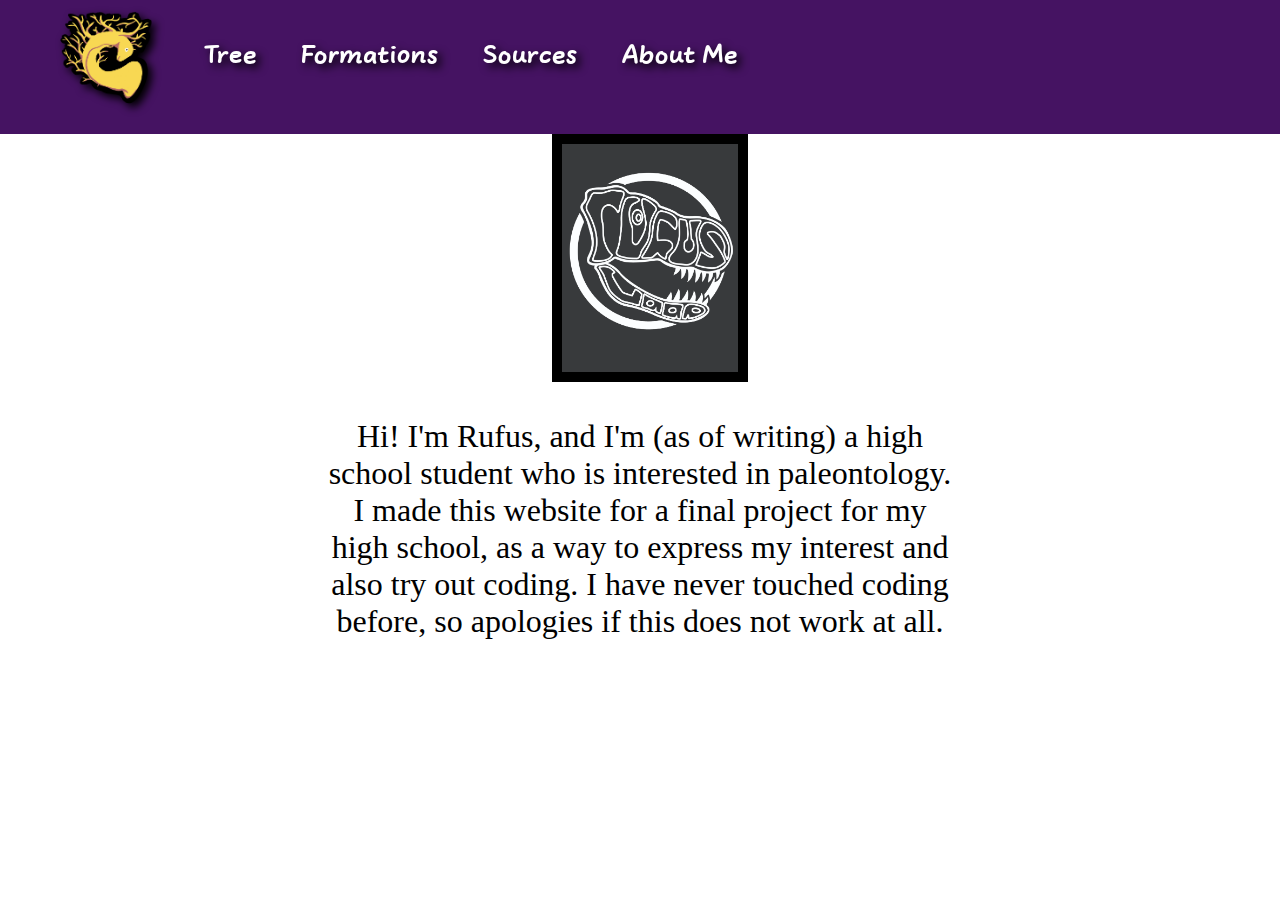
<file: about.html>
<!DOCTYPE html>
<html lang="en">
    <head>
        <meta charset="UTF-8">
        <meta name="viewport" content="width=device-width, initial-scale=1.0">
        <title>Age Of Dinosaurs</title>
        <link rel="stylesheet" href="./resources/css/about.css">
    </head>
    <body>
          <!-- navbanner -->
          <header class="banner">
            
            <!-- navbar -->
            <nav class="navbar">
                <ul>
                    <li><a href="./index.html"><img id="logobanner" src="./resources/images/Logo.PNG" alt=""></a> </li>
                    <li><a href="./tree.html">Tree</a></li>
                    <!-- <li><a href="./what-is-a-dinosaur.html">What is a Dinosaur?</a></li> -->
                    <li><a href="./formations.html">Formations</a></li>
                    <li><a href="./sources.html">Sources</a></li>
                    <li><a href="./about.html">About Me</a></li>
                </ul>
            </nav>
                
        </header>
        <div>
            <img class="dinologo" src="resources/images/DinoLogo.jpg" alt="">
            <p class="desc">
                Hi! I'm Rufus, and I'm (as of writing) a high school student who is interested in paleontology. I made this website for a final project for my high school, as a way to express my interest and also try out coding. I have never touched coding before, so apologies if this does not work at all. 
            </p>
        </div>
    </body>
</file>
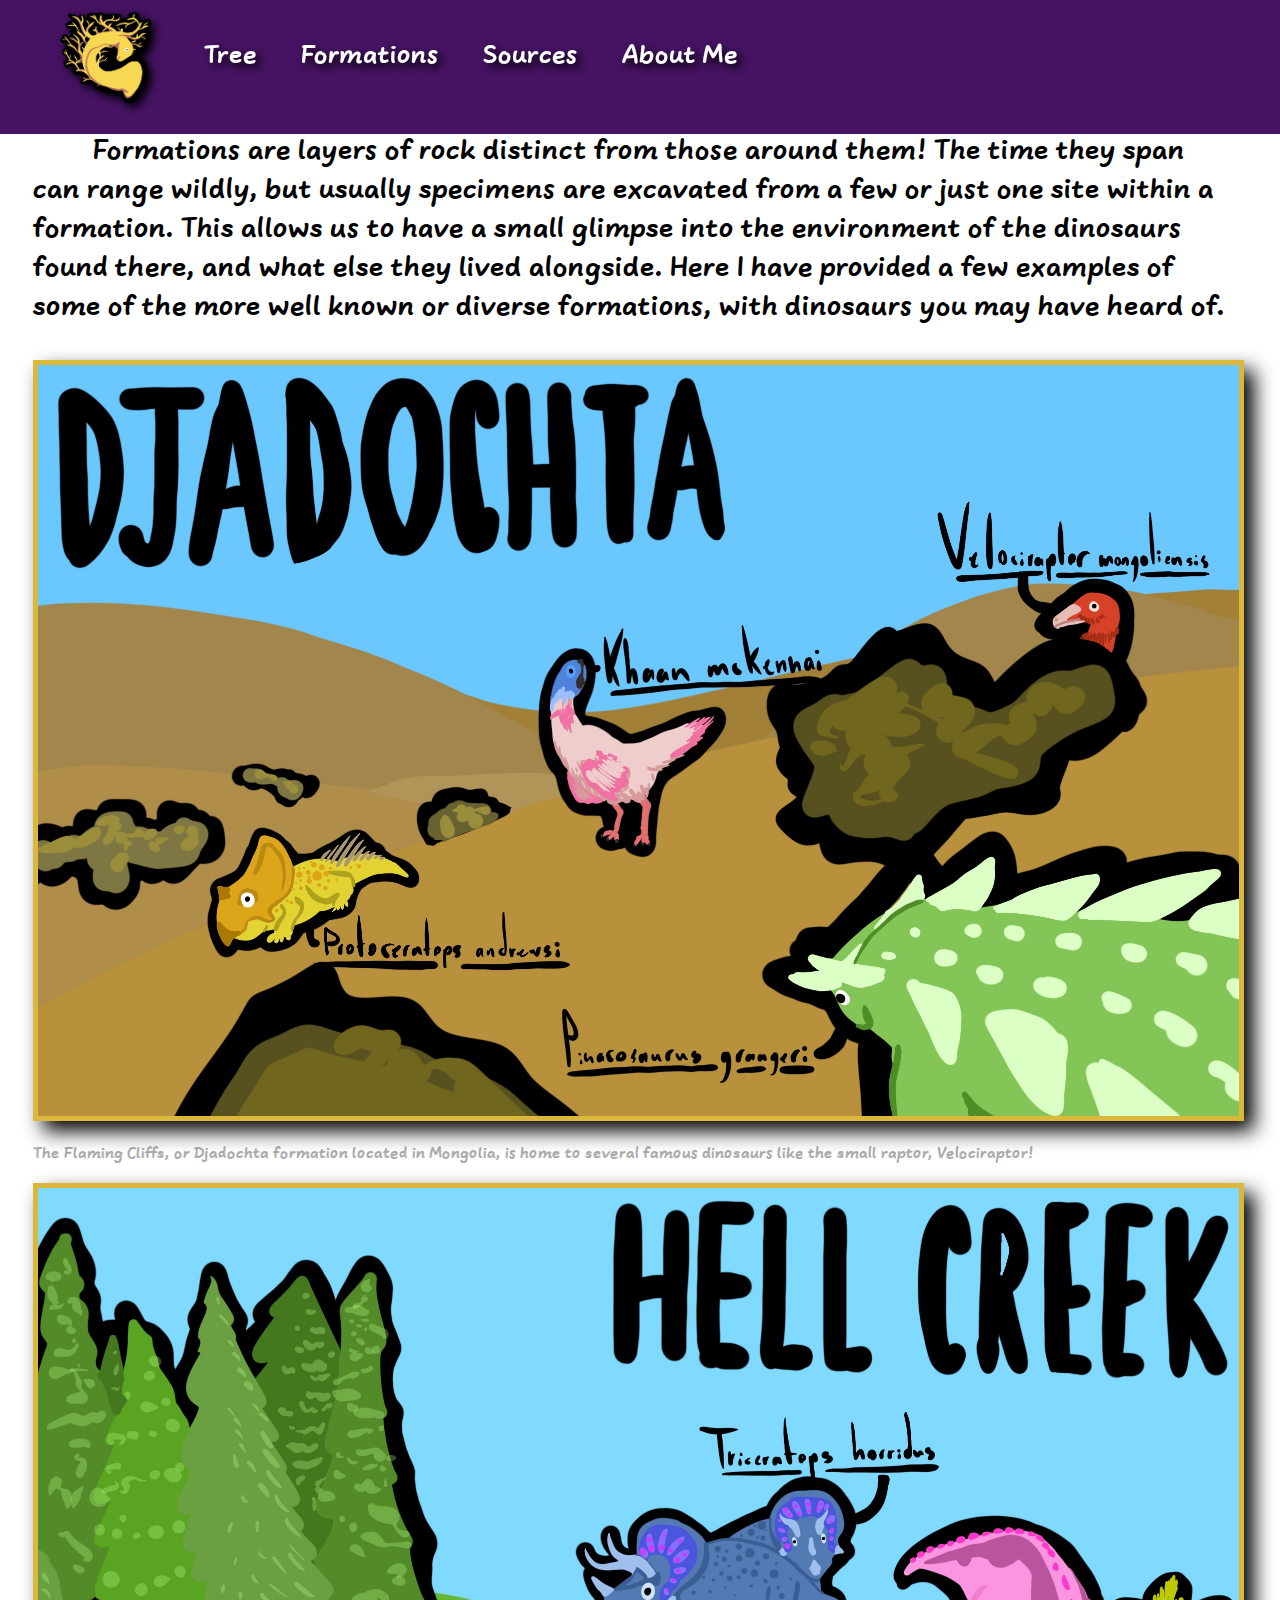
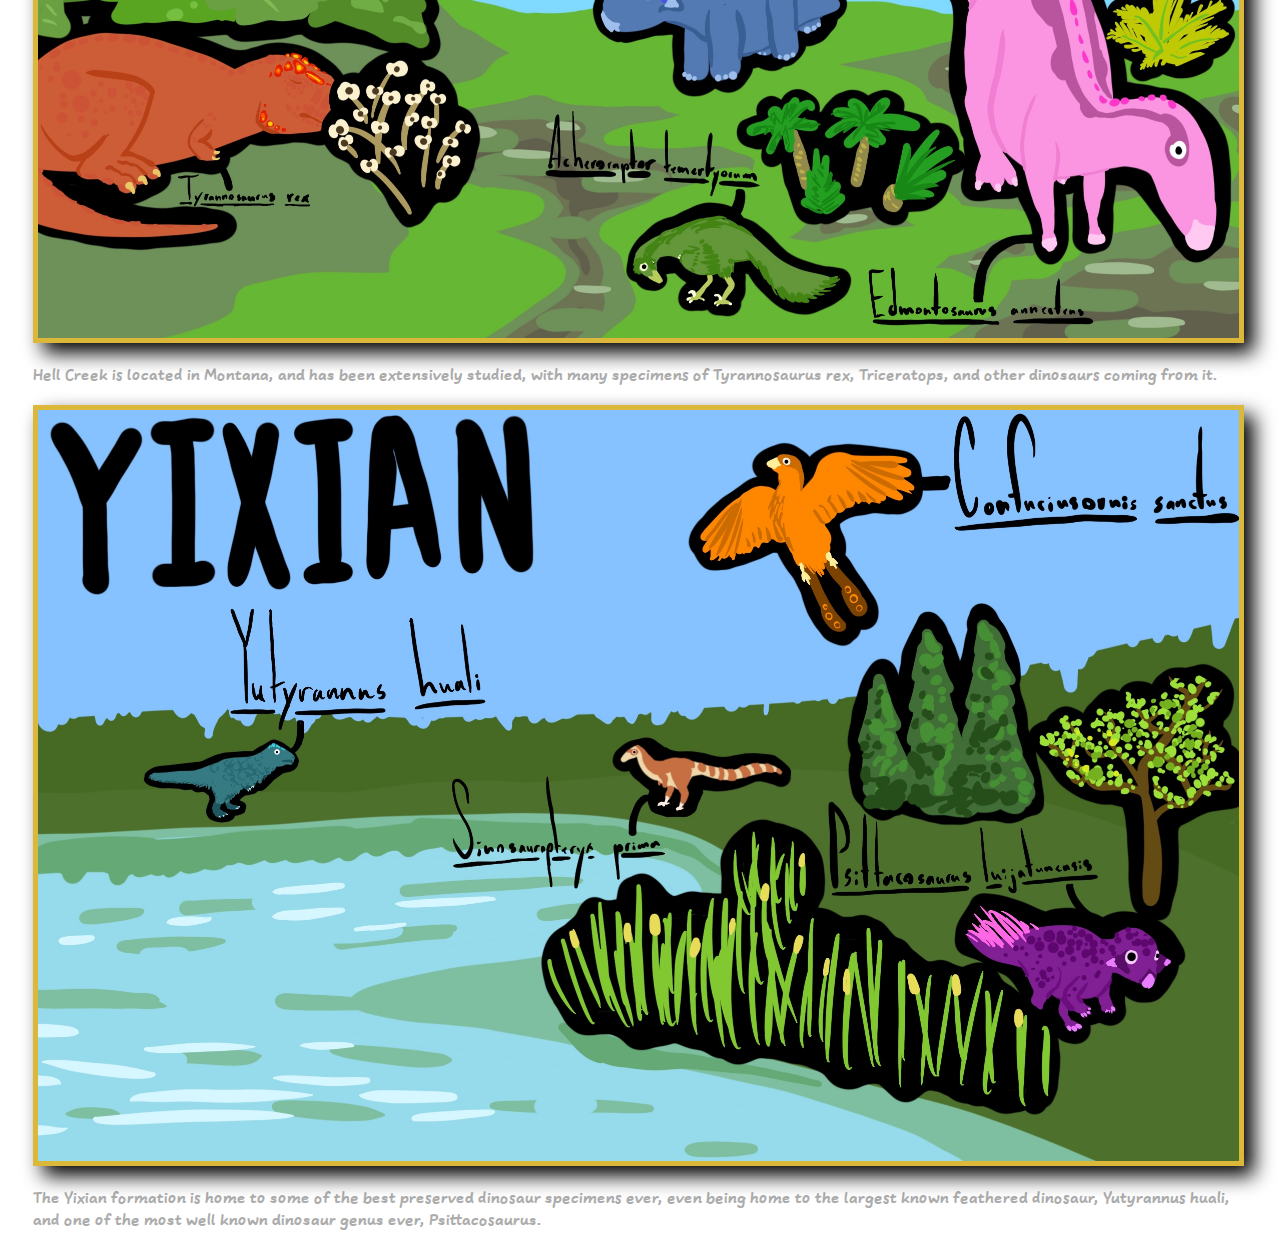
<file: formations.html>
<!DOCTYPE html>
<html lang="en">
    <head>
        <meta charset="UTF-8">
        <meta name="viewport" content="width=device-width, initial-scale=1.0">
        <title>Age Of Dinosaurs</title>
        <link rel="stylesheet" href="./resources/css/formations.css">
    </head>
    <body>
          <!-- navbanner -->
          <header class="banner">
            
            <!-- navbar -->
            <nav class="navbar">
                <ul>
                    <li><a href="./index.html"><img id="logobanner" src="./resources/images/Logo.PNG" alt=""></a> </li>
                    <li><a href="./tree.html">Tree</a></li>
                    <!-- <li><a href="./what-is-a-dinosaur.html">What is a Dinosaur?</a></li> -->
                    <li><a href="./formations.html">Formations</a></li>
                    <li><a href="./sources.html">Sources</a></li>
                    <li><a href="./about.html">About Me</a></li>
                </ul>
            </nav>
                
        </header>
        <div>
            <p class="info" style="text-indent: 5%;">
                Formations are layers of rock distinct from those around them! The time they span can range wildly, but usually specimens are excavated from a few or just one site within a formation. This allows us to have a small glimpse into the environment of the dinosaurs found there, and what else they lived alongside. Here I have provided a few examples of some of the more well known or diverse formations, with dinosaurs you may have heard of. 

            </p>
            <img class="djadochta" src="resources/images/Untitled_Artwork (3).JPG" alt="">
            <p class="info_d">
                The Flaming Cliffs, or Djadochta formation located in Mongolia, is home to several famous dinosaurs like the small raptor, Velociraptor! 
            </p>
            <img class="hell_creek" src="resources/images/Untitled_Artwork (2).JPG" alt="">
            <p class="info_c">
                Hell Creek is located in Montana, and has been extensively studied, with many specimens of Tyrannosaurus rex, Triceratops, and other dinosaurs coming from it. 
            </p>
            <img class="yixian" src="resources/images/Untitled_Artwork (4).JPG" alt="">
            <p class="info_y">
                The Yixian formation is home to some of the best preserved dinosaur specimens ever, even being home to the largest known feathered dinosaur, Yutyrannus huali, and one of the most well known dinosaur genus ever, Psittacosaurus. 
            </p>
        </div>
    </body>
</file>
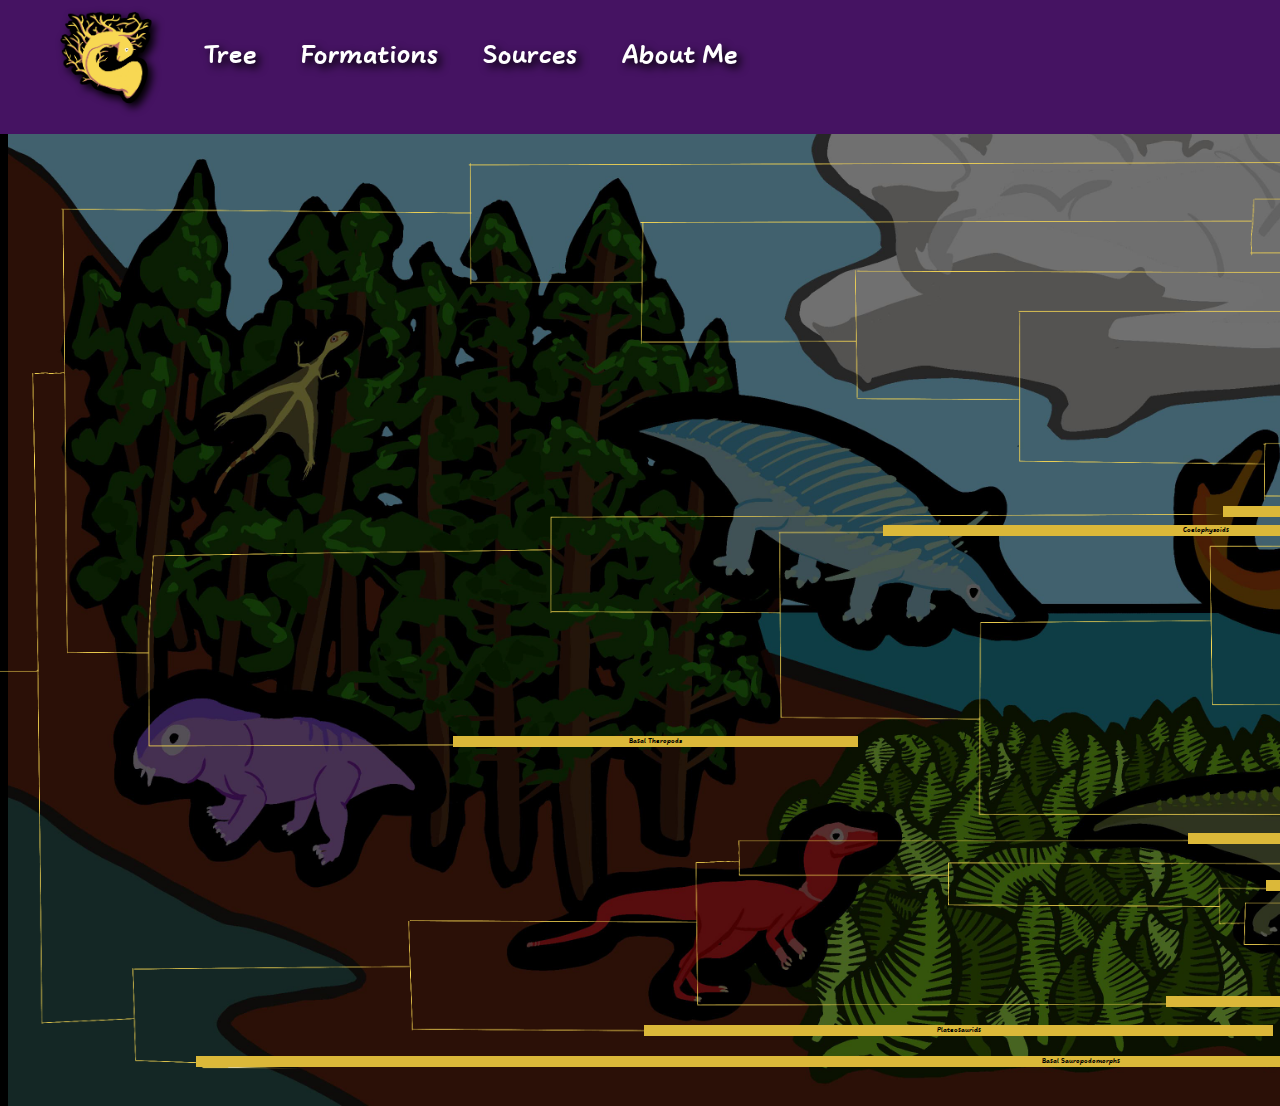
<file: tree.html>
<!DOCTYPE html>
<html lang="en">
    <head>
        <meta charset="UTF-8">
        <meta name="viewport" content="width=device-width, initial-scale=1.0">
        <title>Age Of Dinosaurs</title>
        <link rel="stylesheet" href="./resources/css/tree.css">
    </head>
    <body>
          <!-- navbanner -->
          <header class="banner">
            
            <!-- navbar -->
            <nav class="navbar">
                <ul>
                    <li><a href="./index.html"><img id="logobanner" src="./resources/images/Logo.PNG" alt=""></a> </li>
                    <li><a href="./tree.html">Tree</a></li>
                    <!-- <li><a href="./what-is-a-dinosaur.html">What is a Dinosaur?</a></li> -->
                    <li><a href="./formations.html">Formations</a></li>
                    <li><a href="./sources.html">Sources</a></li>
                    <li><a href="./about.html">About Me</a></li>
                </ul>
            </nav>
                
        </header>
        <div class="wrapper">
            <div class="sidebar">
                <div class="buttons">
                    <!-- evogroups -->
                    <p class="b_stgn">Basal Stegosaurians</p>
                    <p class="b_ornt">Basal Ornithiscians</p>
                    <p class="b_thyd">Basal Thyreophorids</p>
                    <p class="b_stgd">Basal Stegosaurids</p>
                    <p class="dac">Dacentrines</p>
                    <p class="stg">Stegosaurians</p>
                    <p class="hua">Huayangosaurids</p>
                    <p class="nodo">Nodosaurids</p>
                    <p class="anky">Ankylosaurids</p>
                    <p class="b_thyn">Basal Thyreophorans</p>
                    <p class="b_norn">Basal Neoornithiscians</p>
                    <p class="b_ornp">Basal Ornithopods</p>
                    <p class="jeh">Jehelosaurids</p>
                    <p class="b_igua">Basal Iguanodonts</p>
                    <p class="rhab">Rhabdodontids</p>
                    <p class="styc">Styracosternans</p>
                    <p class="igua">Iguanodontids</p>
                    <p class="b_hado">Basal Hadrosauroids</p>
                    <p class="b_hadi">Basal Hadrosaurids</p>
                    <p class="lamb">Lambeosaurines</p>
                    <p class="slph">Saurolophines</p>
                    <p class="b_ankx">Basal Ankylopollexians</p>
                    <p class="dry">Dryosaurids</p>
                    <p class="het">Heterodontosaurids</p>
                    <p class="pchy">Pachycephalosaurids</p>
                    <p class="b_ncer">Basal Neoceratopsians</p>
                    <p class="lept">Leptoceratopsids</p>
                    <p class="pcer">Protoceratopsids</p>
                    <p class="chas">Chasmosaurines</p>
                    <p class="cent">Centrosaurines</p>
                    <p class="b_cer">Basal Ceratopsians</p>
                    <p class="b_thr">Basal Theropods</p>
                    <p class="b_nthr">Basal Neotheropods</p>
                    <p class="colp">Coelophysoids</p>
                    <p class="dilo">Dilophosaurids</p>
                    <p class="b_teta">Basal Tetaneurans</p>
                    <p class="b_crt">Basal Ceratosaurs</p>
                    <p class="crt">Ceratosaurids</p>
                    <p class="noa">Noasaurids</p>
                    <p class="abel">Abelisaurids</p>
                    <p class="maj">Majungasaurines</p>
                    <p class="brcy">Brachyrostrans</p>
                    <p class="b_meg">Basal Megalosaurids</p>
                    <p class="eust">Eustrepospondylines</p>
                    <p class="meg">Megalosaurines</p>
                    <p class="bary">Baryonchinae</p>
                    <p class="spin">Spinosaurines</p>
                    <p class="metr">Metriacanthosaurids</p>
                    <p class="allo">Allosaurids</p>
                    <p class="char">Charcharodontosaurids</p>
                    <p class="b_nven">Basal Neovenators</p>
                    <p class="mrap">Megaraptorans</p>
                    <p class="b_coel">Basal Coelurosaurs</p>
                    <p class="pcrt">Proceratosaurids</p>
                    <p class="tyrd">Tyrannosauroids</p>
                    <p class="tyr">Tyrannosaurids</p>
                    <p class="comp">Compsognathids</p>
                    <p class="b_ornm">Basal Ornithomimosaurs</p>
                    <p class="ornm">Ornithomimosaurs</p>
                    <p class="b_alva">Basal Alvarezsaurs</p>
                    <p class="b_mic">Basal Microraptors</p>
                    <p class="dein">Deinocheirids</p>
                    <p class="alva">Alvarezsaurs</p>
                    <p class="b_thz">Basal Therizinosauroids</p>
                    <p class="thz">Therizinosaurids</p>
                    <p class="b_ovi">Basal Oviraptorosaurs</p>
                    <p class="ovi">Oviraptoroids</p>
                    <p class="cae">Caenagnathids</p>
                    <p class="scan">Scansoriopterygids</p>
                    <p class="b_para">Basal Paravians</p>
                    <p class="unen">Unenlagiines</p>
                    <p class="edrm">Eudromeosaurs</p>
                    <p class="troo">Troodontids</p>
                    <p class="b_avia">Basal Avialans</p>
                    <p class="bird">Birds</p>
                    <p class="b_srmp">Basal Sauropodomorphs</p>
                    <p class="plat">Plateosaurids</p>
                    <p class="rioj">Riojasaurids</p>
                    <p class="mass">Massospondylids</p>
                    <p class="b_anch">Basal Anchisaurs</p>
                    <p class="less">Lessemsaurids</p>
                    <p class="grav">Gravisaruians</p>
                    <p class="b_esrp">Basal Eusauropods</p>
                    <p class="mame">Mamenchisaurids</p>
                    <p class="cama">Camarasauromorphs</p>
                    <p class="rebb">Rebbachisaurids</p>
                    <p class="dicr">Dicraeosaurids</p>
                    <p class="apat">Apatosaurines</p>
                    <p class="dipl">Diplodocines</p>
                    <p class="brac">Brachiosaurids & Titanosauriformes</p>
                    <p class="tita">Titanosaurids</p>
                    <p class="b_lith">Basal Lithstrotitans</p>
                    <p class="salt">Saltasaurids</p>
                </div>
            </div>
            <div id="background">
                <img class="test" src="resources/images/Scroll.jpg" alt=""> 
                <img class="testlayer" src="resources/images/Phylotreeclear.PNG" alt="">
            </div>
        </div>
        <div class="infosheet">
            <img class="infosheet_tyr" src="resources/images/Screenshot 2024-05-21 233705.png" alt="">
            <img class="infosheet_b_ornt" src="resources/images/Screenshot 2024-05-21 232734.png" alt="">
            <img class="infosheet_b_stgn" src="resources/images/Screenshot 2024-05-21 232757.png" alt="">
            <img class="infosheet_b_thyd" src="resources/images/Screenshot 2024-05-21 232749.png" alt="">
            <img class="infosheet_b_stgd" src="resources/images/Screenshot 2024-05-21 232807.png" alt="">
            <img class="infosheet_dac" src="resources/images/Screenshot 2024-05-21 232821.png" alt="">
            <img class="infosheet_stg" src="resources/images/Screenshot 2024-05-21 232830.png" alt="">
            <img class="infosheet_hua" src="resources/images/Screenshot 2024-05-21 232840.png" alt="">
            <img class="infosheet_nodo" src="resources/images/Screenshot 2024-05-21 232846.png" alt="">
            <img class="infosheet_anky" src="resources/images/Screenshot 2024-05-21 232909.png" alt="">
            <img class="infosheet_b_thyn" src="resources/images/Screenshot 2024-05-21 232914.png" alt="">
            <img class="infosheet_b_norn" src="resources/images/Screenshot 2024-05-21 232923.png" alt="">
            <img class="infosheet_b_ornp" src="resources/images/Screenshot 2024-05-21 232930.png" alt="">
            <img class="infosheet_jeh" src="resources/images/Screenshot 2024-05-21 232942.png" alt="">
            <img class="infosheet_b_igua" src="resources/images/Screenshot 2024-05-21 232951.png" alt="">
            <img class="infosheet_rhab" src="resources/images/Screenshot 2024-05-21 233001.png" alt="">
            <img class="infosheet_styc" src="resources/images/Screenshot 2024-05-21 233015.png" alt="">
            <img class="infosheet_igua" src="resources/images/Screenshot 2024-05-21 233022.png" alt="">
            <img class="infosheet_b_hado" src="resources/images/Screenshot 2024-05-21 233032.png" alt="">
            <img class="infosheet_b_hadi" src="resources/images/Screenshot 2024-05-21 233040.png" alt="">
            <img class="infosheet_lamb" src="resources/images/Screenshot 2024-05-21 233049.png" alt="">
            <img class="infosheet_slph" src="resources/images/Screenshot 2024-05-21 233100.png" alt="">
            <img class="infosheet_b_ankx" src="resources/images/Screenshot 2024-05-21 233106.png" alt="">
            <img class="infosheet_dry" src="resources/images/Screenshot 2024-05-21 233116.png" alt="">
            <img class="infosheet_het" src="resources/images/Screenshot 2024-05-21 233122.png" alt="">
            <img class="infosheet_pchy" src="resources/images/Screenshot 2024-05-21 233129.png" alt="">
            <img class="infosheet_b_ncer" src="resources/images/Screenshot 2024-05-21 233140.png" alt="">
            <img class="infosheet_lept" src="resources/images/Screenshot 2024-05-21 233150.png" alt="">
            <img class="infosheet_pcer" src="resources/images/Screenshot 2024-05-21 233157.png" alt="">
            <img class="infosheet_chas" src="resources/images/Screenshot 2024-05-21 233204.png" alt="">
            <img class="infosheet_cent" src="resources/images/Screenshot 2024-05-21 233209.png" alt="">
            <img class="infosheet_b_cer" src="resources/images/Screenshot 2024-05-21 233216.png" alt="">
            <img class="infosheet_b_thr" src="resources/images/Screenshot 2024-05-21 233223.png" alt="">
            <img class="infosheet_b_nthr" src="resources/images/Screenshot 2024-05-21 233229.png" alt="">
            <img class="infosheet_colp" src="resources/images/Screenshot 2024-05-21 233235.png" alt="">
            <img class="infosheet_dilo" src="resources/images/Screenshot 2024-05-21 233245.png" alt="">
            <img class="infosheet_b_teta" src="resources/images/Screenshot 2024-05-21 233252.png" alt="">
            <img class="infosheet_b_crt" src="resources/images/Screenshot 2024-05-21 233301.png" alt="">
            <img class="infosheet_crt" src="resources/images/Screenshot 2024-05-21 233308.png" alt="">
            <img class="infosheet_noa" src="resources/images/Screenshot 2024-05-21 233315.png" alt="">
            <img class="infosheet_abel" src="resources/images/Screenshot 2024-05-21 233321.png" alt="">
            <img class="infosheet_maj" src="resources/images/Screenshot 2024-05-21 233328.png" alt="">
            <img class="infosheet_brcy" src="resources/images/Screenshot 2024-05-21 233334.png" alt="">
            <img class="infosheet_b_meg" src="resources/images/Screenshot 2024-05-21 233342.png" alt="">
            <img class="infosheet_eust" src="resources/images/Screenshot 2024-05-21 233350.png" alt="">
            <img class="infosheet_meg" src="resources/images/Screenshot 2024-05-21 233357.png" alt="">
            <img class="infosheet_bary" src="resources/images/Screenshot 2024-05-21 233403.png" alt="">
            <img class="infosheet_spin" src="resources/images/Screenshot 2024-05-21 233534.png" alt="">
            <img class="infosheet_metr" src="resources/images/Screenshot 2024-05-21 233604.png" alt="">
            <img class="infosheet_allo" src="resources/images/Screenshot 2024-05-21 233612.png" alt="">
            <img class="infosheet_char" src="resources/images/Screenshot 2024-05-21 233619.png" alt="">
            <img class="infosheet_b_nven" src="resources/images/Screenshot 2024-05-21 233629.png" alt="">
            <img class="infosheet_mrap" src="resources/images/Screenshot 2024-05-21 233635.png" alt="">
            <img class="infosheet_b_coel" src="resources/images/Screenshot 2024-05-21 233642.png" alt="">
            <img class="infosheet_pcrt" src="resources/images/Screenshot 2024-05-21 233650.png" alt="">
            <img class="infosheet_tyrd" src="resources/images/Screenshot 2024-05-21 233658.png" alt="">
            <img class="infosheet_comp" src="resources/images/Screenshot 2024-05-21 233713.png" alt="">
            <img class="infosheet_b_ornm" src="resources/images/Screenshot 2024-05-21 233719.png" alt="">
            <img class="infosheet_ornm" src="resources/images/Screenshot 2024-05-21 233727.png" alt="">
            <img class="infosheet_b_alva" src="resources/images/Screenshot 2024-05-22 094809.png" alt="">
            <img class="infosheet_b_mic" src="resources/images/Screenshot 2024-05-21 233733.png" alt="">
            <img class="infosheet_dein" src="resources/images/Screenshot 2024-05-21 233741.png" alt="">
            <img class="infosheet_alva" src="resources/images/Screenshot 2024-05-21 233747.png" alt="">
            <img class="infosheet_b_thz" src="resources/images/Screenshot 2024-05-21 233756.png" alt="">
            <img class="infosheet_thz" src="resources/images/Screenshot 2024-05-21 233803.png" alt="">
            <img class="infosheet_b_ovi" src="resources/images/Screenshot 2024-05-21 233813.png" alt="">
            <img class="infosheet_ovi" src="resources/images/Screenshot 2024-05-21 233818.png" alt="">
            <img class="infosheet_cae" src="resources/images/Screenshot 2024-05-21 233825.png" alt="">
            <img class="infosheet_scan" src="resources/images/Screenshot 2024-05-21 233830.png" alt="">
            <img class="infosheet_b_para" src="resources/images/Screenshot 2024-05-21 233841.png" alt="">
            <img class="infosheet_unen" src="resources/images/Screenshot 2024-05-21 233847.png" alt="">
            <img class="infosheet_edrm" src="resources/images/Screenshot 2024-05-21 233855.png" alt="">
            <img class="infosheet_troo" src="resources/images/Screenshot 2024-05-21 233904.png" alt="">
            <img class="infosheet_b_avia" src="resources/images/Screenshot 2024-05-21 233914.png" alt="">
            <img class="infosheet_bird" src="resources/images/Screenshot 2024-05-21 233921.png" alt="">
            <img class="infosheet_b_srmp" src="resources/images/Screenshot 2024-05-21 233929.png" alt="">
            <img class="infosheet_plat" src="resources/images/Screenshot 2024-05-21 233935.png" alt="">
            <img class="infosheet_rioj" src="resources/images/Screenshot 2024-05-21 233943.png" alt="">
            <img class="infosheet_mass" src="resources/images/Screenshot 2024-05-21 233949.png" alt="">
            <img class="infosheet_b_anch" src="resources/images/Screenshot 2024-05-21 233956.png" alt="">
            <img class="infosheet_less" src="resources/images/Screenshot 2024-05-21 234002.png" alt="">
            <img class="infosheet_grav" src="resources/images/Screenshot 2024-05-21 234008.png" alt="">
            <img class="infosheet_b_esrp" src="resources/images/Screenshot 2024-05-21 234015.png" alt="">
            <img class="infosheet_mame" src="resources/images/Screenshot 2024-05-21 234021.png" alt="">
            <img class="infosheet_cama" src="resources/images/Screenshot 2024-05-21 234026.png" alt="">
            <img class="infosheet_rebb" src="resources/images/Screenshot 2024-05-21 234035.png" alt="">
            <img class="infosheet_dicr" src="resources/images/Screenshot 2024-05-21 234041.png" alt="">
            <img class="infosheet_apat" src="resources/images/Screenshot 2024-05-21 234050.png" alt="">
            <img class="infosheet_dipl" src="resources/images/Screenshot 2024-05-21 234057.png" alt="">
            <img class="infosheet_brac" src="resources/images/Screenshot 2024-05-21 234103.png" alt="">
            <img class="infosheet_tita" src="resources/images/Screenshot 2024-05-21 234107.png" alt="">
            <img class="infosheet_b_lith" src="resources/images/Screenshot 2024-05-21 234114.png" alt="">
            <img class="infosheet_salt" src="resources/images/Screenshot 2024-05-21 234119.png" alt="">
        </div>
        <script src="./tree.js"></script>
    </body>
</file>
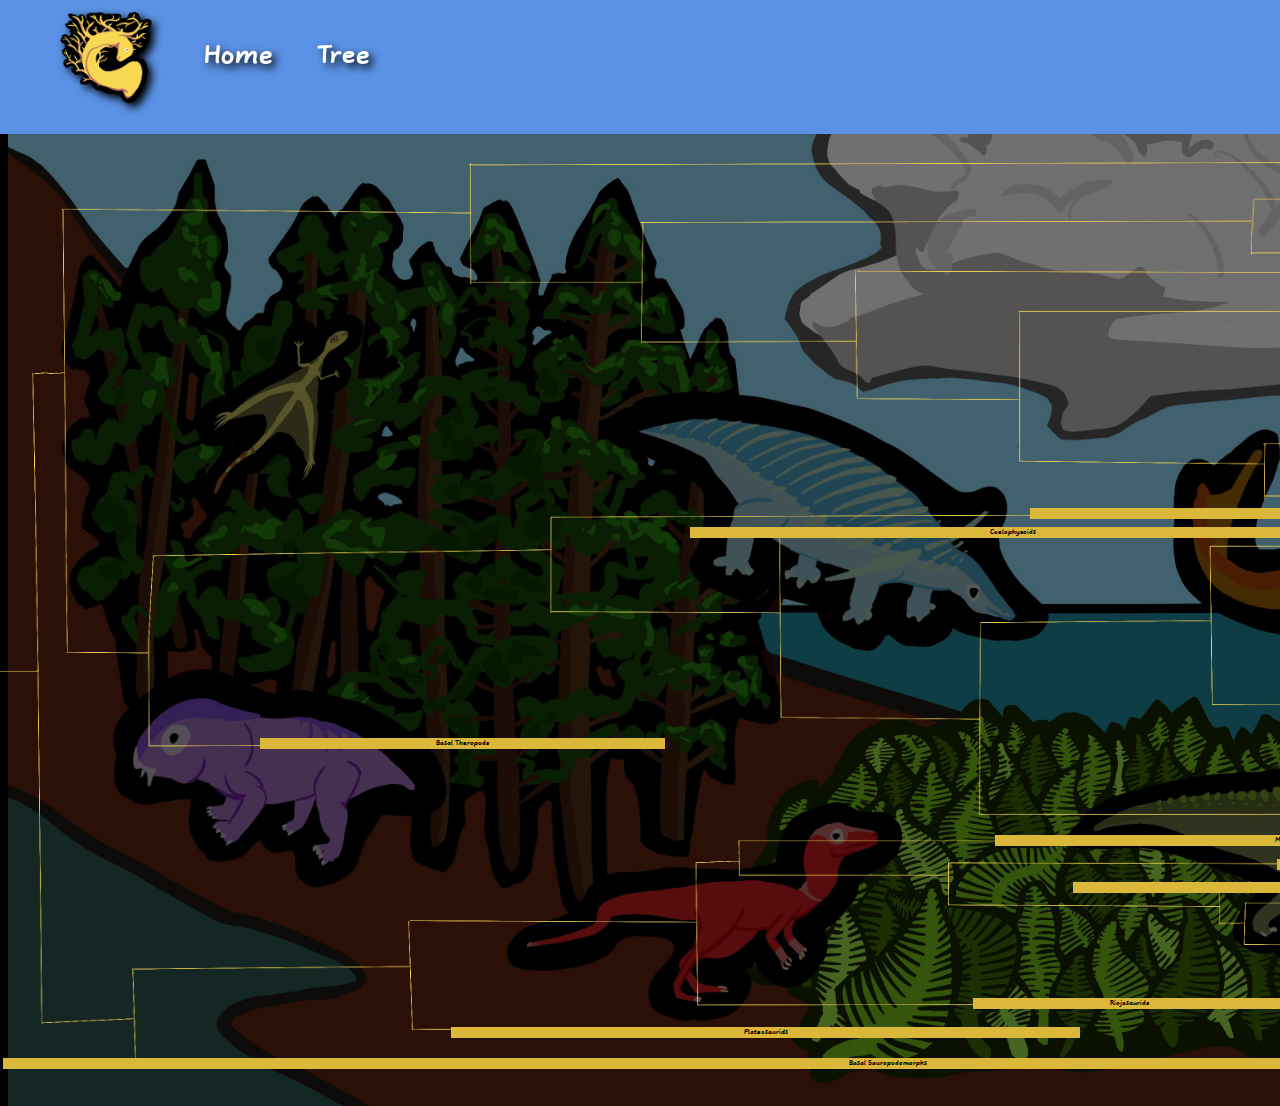
<file: HelloWorldofDinos_HTML/tree.html>
<!DOCTYPE html>
<html lang="en">
    <head>
        <meta charset="UTF-8">
        <meta name="viewport" content="width=device-width, initial-scale=1.0">
        <title>Age Of Dinosaurs</title>
        <link rel="stylesheet" href="./resources/css/tree.css">
    </head>
    <body>
          <!-- navbanner -->
          <header class="banner">
            
            <!-- navbar -->
            <nav class="navbar">
                <ul>
                    <li><img id="logobanner" src="./resources/images/Logo.PNG" alt=""></li>
                    <li><a href="./index.html">Home</a> </li>
                    <li><a href="./tree.html">Tree</a></li>
                    <!-- <li><a href="./what-is-a-dinosaur.html">What is a Dinosaur?</a></li>
                    <li><a href="./formations.html">Formations</a></li> -->
                    <!-- <li><a href="./sources.html">Sources</a></li> -->
                </ul>
            </nav>
                
        </header>
        <div class="wrapper">
            <div class="sidebar">
                <div class="buttons">
                    <!-- evogroups -->
                    <p class="b_stgn">Basal Stegosaurians</p>
                    <p class="b_ornt">Basal Ornithiscians</p>
                    <p class="b_thyd">Basal Thyreophorids</p>
                    <p class="b_stgd">Basal Stegosaurids</p>
                    <p class="dac">Dacentrines</p>
                    <p class="stg">Stegosaurians</p>
                    <p class="hua">Huayangosaurids</p>
                    <p class="nodo">Nodosaurids</p>
                    <p class="anky">Ankylosaurids</p>
                    <p class="b_thyn">Basal Thyreophorans</p>
                    <p class="b_norn">Basal Neoornithiscians</p>
                    <p class="b_ornp">Basal Ornithopods</p>
                    <p class="jeh">Jehelosaurids</p>
                    <p class="b_igua">Basal Iguanodonts</p>
                    <p class="rhab">Rhabdodontids</p>
                    <p class="styc">Styracosternans</p>
                    <p class="igua">Iguanodontids</p>
                    <p class="b_hado">Basal Hadrosauroids</p>
                    <p class="b_hadi">Basal Hadrosaurids</p>
                    <p class="lamb">Lambeosaurines</p>
                    <p class="slph">Saurolophines</p>
                    <p class="b_ankx">Basal Ankylopollexians</p>
                    <p class="dry">Dryosaurids</p>
                    <p class="het">Heterodontosaurids</p>
                    <p class="pchy">Pachycephalosaurids</p>
                    <p class="b_ncer">Basal Neoceratopsians</p>
                    <p class="lept">Leptoceratopsids</p>
                    <p class="pcer">Protoceratopsids</p>
                    <p class="chas">Chasmosaurines</p>
                    <p class="cent">Centrosaurines</p>
                    <p class="b_cer">Basal Ceratopsians</p>
                    <p class="b_thr">Basal Theropods</p>
                    <p class="b_nthr">Basal Neotheropods</p>
                    <p class="colp">Coelophysoids</p>
                    <p class="dilo">Dilophosaurids</p>
                    <p class="b_teta">Basal Tetaneurans</p>
                    <p class="b_crt">Basal Ceratosaurs</p>
                    <p class="crt">Ceratosaurids</p>
                    <p class="noa">Noasaurids</p>
                    <p class="abel">Abelisaurids</p>
                    <p class="maj">Majungasaurines</p>
                    <p class="brcy">Brachyrostrans</p>
                    <p class="b_meg">Basal Megalosaurids</p>
                    <p class="eust">Eustrepospondylines</p>
                    <p class="meg">Megalosaurines</p>
                    <p class="bary">Baryonchinae</p>
                    <p class="spin">Spinosaurines</p>
                    <p class="metr">Metriacanthosaurids</p>
                    <p class="allo">Allosaurids</p>
                    <p class="char">Charcharodontosaurids</p>
                    <p class="b_nven">Basal Neovenators</p>
                    <p class="mrap">Megaraptorans</p>
                    <p class="b_coel">Basal Coelurosaurs</p>
                    <p class="pcrt">Proceratosaurids</p>
                    <p class="tyrd">Tyrannosauroids</p>
                    <p class="tyr">Tyrannosaurids</p>
                    <p class="comp">Compsognathids</p>
                    <p class="b_ornm">Basal Ornithomimosaurs</p>
                    <p class="ornm">Ornithomimosaurs</p>
                    <p class="b_alva">Basal Alvarezsaurs</p>
                    <p class="b_mic">Basal Microraptors</p>
                    <p class="dein">Deinocheirids</p>
                    <p class="alva">Alvarezsaurs</p>
                    <p class="b_thz">Basal Therizinosauroids</p>
                    <p class="thz">Therizinosaurids</p>
                    <p class="b_ovi">Basal Oviraptorosaurs</p>
                    <p class="ovi">Oviraptoroids</p>
                    <p class="cae">Caenagnathids</p>
                    <p class="scan">Scansoriopterygids</p>
                    <p class="b_para">Basal Paravians</p>
                    <p class="unen">Unenlagiines</p>
                    <p class="edrm">Eudromeosaurs</p>
                    <p class="troo">Troodontids</p>
                    <p class="b_avia">Basal Avialans</p>
                    <p class="bird">Birds</p>
                    <p class="b_srmp">Basal Sauropodomorphs</p>
                    <p class="plat">Plateosaurids</p>
                    <p class="rioj">Riojasaurids</p>
                    <p class="mass">Massospondylids</p>
                    <p class="b_anch">Basal Anchisaurs</p>
                    <p class="less">Lessemsaurids</p>
                    <p class="grav">Gravisaruians</p>
                    <p class="b_esrp">Basal Eusauropods</p>
                    <p class="mame">Mamenchisaurids</p>
                    <p class="cama">Camarasauromorphs</p>
                    <p class="rebb">Rebbachisaurids</p>
                    <p class="dicr">Dicraeosaurids</p>
                    <p class="apat">Apatosaurines</p>
                    <p class="dipl">Diplodocines</p>
                    <p class="brac">Brachiosaurids & Titanosauriformes</p>
                    <p class="tita">Titanosaurids</p>
                    <p class="b_lith">Basal Lithstrotitans</p>
                    <p class="salt">Saltasaurids</p>
                </div>
            </div>
            <div id="background">
                <img class="test" src="resources/images/Scroll.jpg" alt=""> 
                <img class="testlayer" src="resources/images/Phylotreeclear.PNG" alt="">
            </div>
        </div>
        <div class="infosheet">
            <img class="infosheet_tyr" src="resources/images/Screenshot 2024-05-21 233705.png" alt="">
            <img class="infosheet_b_ornt" src="resources/images/Screenshot 2024-05-21 232734.png" alt="">
            <img class="infosheet_b_stgn" src="resources/images/Screenshot 2024-05-21 232757.png" alt="">
            <img class="infosheet_b_thyd" src="resources/images/Screenshot 2024-05-21 232749.png" alt="">
            <img class="infosheet_b_stgd" src="resources/images/Screenshot 2024-05-21 232807.png" alt="">
            <img class="infosheet_dac" src="resources/images/Screenshot 2024-05-21 232821.png" alt="">
            <img class="infosheet_stg" src="resources/images/Screenshot 2024-05-21 232830.png" alt="">
            <img class="infosheet_hua" src="resources/images/Screenshot 2024-05-21 232840.png" alt="">
            <img class="infosheet_nodo" src="resources/images/Screenshot 2024-05-21 232846.png" alt="">
            <img class="infosheet_anky" src="resources/images/Screenshot 2024-05-21 232909.png" alt="">
            <img class="infosheet_b_thyn" src="resources/images/Screenshot 2024-05-21 232914.png" alt="">
            <img class="infosheet_b_norn" src="resources/images/Screenshot 2024-05-21 232923.png" alt="">
            <img class="infosheet_b_ornp" src="resources/images/Screenshot 2024-05-21 232930.png" alt="">
            <img class="infosheet_jeh" src="resources/images/Screenshot 2024-05-21 232942.png" alt="">
            <img class="infosheet_b_igua" src="resources/images/Screenshot 2024-05-21 232951.png" alt="">
            <img class="infosheet_rhab" src="resources/images/Screenshot 2024-05-21 233001.png" alt="">
            <img class="infosheet_styc" src="resources/images/Screenshot 2024-05-21 233015.png" alt="">
            <img class="infosheet_igua" src="resources/images/Screenshot 2024-05-21 233022.png" alt="">
            <img class="infosheet_b_hado" src="resources/images/Screenshot 2024-05-21 233032.png" alt="">
            <img class="infosheet_b_hadi" src="resources/images/Screenshot 2024-05-21 233040.png" alt="">
            <img class="infosheet_lamb" src="resources/images/Screenshot 2024-05-21 233049.png" alt="">
            <img class="infosheet_slph" src="resources/images/Screenshot 2024-05-21 233100.png" alt="">
            <img class="infosheet_b_ankx" src="resources/images/Screenshot 2024-05-21 233106.png" alt="">
            <img class="infosheet_dry" src="resources/images/Screenshot 2024-05-21 233116.png" alt="">
            <img class="infosheet_het" src="resources/images/Screenshot 2024-05-21 233122.png" alt="">
            <img class="infosheet_pchy" src="resources/images/Screenshot 2024-05-21 233129.png" alt="">
            <img class="infosheet_b_ncer" src="resources/images/Screenshot 2024-05-21 233140.png" alt="">
            <img class="infosheet_lept" src="resources/images/Screenshot 2024-05-21 233150.png" alt="">
            <img class="infosheet_pcer" src="resources/images/Screenshot 2024-05-21 233157.png" alt="">
            <img class="infosheet_chas" src="resources/images/Screenshot 2024-05-21 233204.png" alt="">
            <img class="infosheet_cent" src="resources/images/Screenshot 2024-05-21 233209.png" alt="">
            <img class="infosheet_b_cer" src="resources/images/Screenshot 2024-05-21 233216.png" alt="">
            <img class="infosheet_b_thr" src="resources/images/Screenshot 2024-05-21 233223.png" alt="">
            <img class="infosheet_b_nthr" src="resources/images/Screenshot 2024-05-21 233229.png" alt="">
            <img class="infosheet_colp" src="resources/images/Screenshot 2024-05-21 233235.png" alt="">
            <img class="infosheet_dilo" src="resources/images/Screenshot 2024-05-21 233245.png" alt="">
            <img class="infosheet_b_teta" src="resources/images/Screenshot 2024-05-21 233252.png" alt="">
            <img class="infosheet_b_crt" src="resources/images/Screenshot 2024-05-21 233301.png" alt="">
            <img class="infosheet_crt" src="resources/images/Screenshot 2024-05-21 233308.png" alt="">
            <img class="infosheet_noa" src="resources/images/Screenshot 2024-05-21 233315.png" alt="">
            <img class="infosheet_abel" src="resources/images/Screenshot 2024-05-21 233321.png" alt="">
            <img class="infosheet_maj" src="resources/images/Screenshot 2024-05-21 233328.png" alt="">
            <img class="infosheet_brcy" src="resources/images/Screenshot 2024-05-21 233334.png" alt="">
            <img class="infosheet_b_meg" src="resources/images/Screenshot 2024-05-21 233342.png" alt="">
            <img class="infosheet_eust" src="resources/images/Screenshot 2024-05-21 233350.png" alt="">
            <img class="infosheet_meg" src="resources/images/Screenshot 2024-05-21 233357.png" alt="">
            <img class="infosheet_bary" src="resources/images/Screenshot 2024-05-21 233403.png" alt="">
            <img class="infosheet_spin" src="resources/images/Screenshot 2024-05-21 233534.png" alt="">
            <img class="infosheet_metr" src="resources/images/Screenshot 2024-05-21 233604.png" alt="">
            <img class="infosheet_allo" src="resources/images/Screenshot 2024-05-21 233612.png" alt="">
            <img class="infosheet_char" src="resources/images/Screenshot 2024-05-21 233619.png" alt="">
            <img class="infosheet_b_nven" src="resources/images/Screenshot 2024-05-21 233629.png" alt="">
            <img class="infosheet_mrap" src="resources/images/Screenshot 2024-05-21 233635.png" alt="">
            <img class="infosheet_b_coel" src="resources/images/Screenshot 2024-05-21 233642.png" alt="">
            <img class="infosheet_pcrt" src="resources/images/Screenshot 2024-05-21 233650.png" alt="">
            <img class="infosheet_tyrd" src="resources/images/Screenshot 2024-05-21 233658.png" alt="">
            <img class="infosheet_comp" src="resources/images/Screenshot 2024-05-21 233713.png" alt="">
            <img class="infosheet_b_ornm" src="resources/images/Screenshot 2024-05-21 233719.png" alt="">
            <img class="infosheet_ornm" src="resources/images/Screenshot 2024-05-21 233727.png" alt="">
            <img class="infosheet_b_alva" src="resources/images/Screenshot 2024-05-22 094809.png" alt="">
            <img class="infosheet_b_mic" src="resources/images/Screenshot 2024-05-21 233733.png" alt="">
            <img class="infosheet_dein" src="resources/images/Screenshot 2024-05-21 233741.png" alt="">
            <img class="infosheet_alva" src="resources/images/Screenshot 2024-05-21 233747.png" alt="">
            <img class="infosheet_b_thz" src="resources/images/Screenshot 2024-05-21 233756.png" alt="">
            <img class="infosheet_thz" src="resources/images/Screenshot 2024-05-21 233803.png" alt="">
            <img class="infosheet_b_ovi" src="resources/images/Screenshot 2024-05-21 233813.png" alt="">
            <img class="infosheet_ovi" src="resources/images/Screenshot 2024-05-21 233818.png" alt="">
            <img class="infosheet_cae" src="resources/images/Screenshot 2024-05-21 233825.png" alt="">
            <img class="infosheet_scan" src="resources/images/Screenshot 2024-05-21 233830.png" alt="">
            <img class="infosheet_b_para" src="resources/images/Screenshot 2024-05-21 233841.png" alt="">
            <img class="infosheet_unen" src="resources/images/Screenshot 2024-05-21 233847.png" alt="">
            <img class="infosheet_edrm" src="resources/images/Screenshot 2024-05-21 233855.png" alt="">
            <img class="infosheet_troo" src="resources/images/Screenshot 2024-05-21 233904.png" alt="">
            <img class="infosheet_b_avia" src="resources/images/Screenshot 2024-05-21 233914.png" alt="">
            <img class="infosheet_bird" src="resources/images/Screenshot 2024-05-21 233921.png" alt="">
            <img class="infosheet_b_srmp" src="resources/images/Screenshot 2024-05-21 233929.png" alt="">
            <img class="infosheet_plat" src="resources/images/Screenshot 2024-05-21 233935.png" alt="">
            <img class="infosheet_rioj" src="resources/images/Screenshot 2024-05-21 233943.png" alt="">
            <img class="infosheet_mass" src="resources/images/Screenshot 2024-05-21 233949.png" alt="">
            <img class="infosheet_b_anch" src="resources/images/Screenshot 2024-05-21 233956.png" alt="">
            <img class="infosheet_less" src="resources/images/Screenshot 2024-05-21 234002.png" alt="">
            <img class="infosheet_grav" src="resources/images/Screenshot 2024-05-21 234008.png" alt="">
            <img class="infosheet_b_esrp" src="resources/images/Screenshot 2024-05-21 234015.png" alt="">
            <img class="infosheet_mame" src="resources/images/Screenshot 2024-05-21 234021.png" alt="">
            <img class="infosheet_cama" src="resources/images/Screenshot 2024-05-21 234026.png" alt="">
            <img class="infosheet_rebb" src="resources/images/Screenshot 2024-05-21 234035.png" alt="">
            <img class="infosheet_dicr" src="resources/images/Screenshot 2024-05-21 234041.png" alt="">
            <img class="infosheet_apat" src="resources/images/Screenshot 2024-05-21 234050.png" alt="">
            <img class="infosheet_dipl" src="resources/images/Screenshot 2024-05-21 234057.png" alt="">
            <img class="infosheet_brac" src="resources/images/Screenshot 2024-05-21 234103.png" alt="">
            <img class="infosheet_tita" src="resources/images/Screenshot 2024-05-21 234107.png" alt="">
            <img class="infosheet_b_lith" src="resources/images/Screenshot 2024-05-21 234114.png" alt="">
            <img class="infosheet_salt" src="resources/images/Screenshot 2024-05-21 234119.png" alt="">
        </div>
        <script src="./tree.js"></script>
    </body>
</file>
<file: resources/css/about.css>
@font-face {
    font-family: 'uberhandpro';
    src: url(../UberhandTextProBold.TTF);
}

.navbar {
    background-color: #451362;
    border-width: 10px;
    position: fixed;
    z-index: 2;
    top: -10px;
    width: 100%;
    height: 16%;
    left: 0px;
}

.navbar li {
    position: relative;
    top: -10px;
    z-index: 1;
    display: inline-block;
    padding-inline: 20px;   
    font-family: "uberhandpro";
    font-size: 40px;
    filter: drop-shadow(4px 4px 4px black);
    vertical-align: middle;
}

.navbar a {
    text-decoration: none;  
    text-align: end;
    color: white;   
    font-size: 30px;
}

.banner {
    background-color:#75a2e6;
    z-index: 3;
    color :white;
}

#logobanner {
    height: 100px;
    width: 100px;
    position: relative;
    top: 15px;
    
}   

.dinologo{
max-width: 14%;
margin-top: 10%;
margin-left: 43%;
border: 10px solid black;
}

.desc {
font-size: 200%;
max-width: 50%;
text-align: center;
padding-left: 25%;
position: relative;

}
</file>
<file: resources/css/formations.css>
@font-face {
    font-family: 'uberhandpro';
    src: url(../UberhandTextProBold.TTF);
}

.navbar {
    background-color: #451362;
    border-width: 10px;
    position: fixed;
    z-index: 2;
    top: -10px;
    width: 100%;
    height: 16%;
    left: 0px;
}

.navbar li {
    position: relative;
    top: -10px;
    z-index: 1;
    display: inline-block;
    padding-inline: 20px;   
    font-family: "uberhandpro";
    font-size: 40px;
    filter: drop-shadow(4px 4px 4px black);
    vertical-align: middle;
}

.navbar a {
    text-decoration: none;  
    text-align: end;
    color: white;   
    font-size: 30px;
}

.banner {
    background-color:#75a2e6;
    z-index: 3;
    color :white;
}

#logobanner {
    height: 100px;
    width: 100px;
    position: relative;
    top: 15px;
    
}   

.info{
    padding-top: 8%;
    font-family: "uberhandpro";
    font-size: xx-large;
    padding-left: 2%;
    max-width: 95%;
}

.djadochta {
    position: relative;
    max-width: 95%;
    margin-left: 2%;
    filter: drop-shadow(10px 10px 10px black);
    border: 5px solid  rgb(219, 184, 57);
}

.info_d{
    right: 5%;
    font-family: "uberhandpro";
    font-size: large;
    max-width: 95%;
    color: rgb(172, 172, 172);
    padding-left: 2%;}
    

.hell_creek {
    position: relative;
    max-width: 95%;
    margin-left: 2%;
    filter: drop-shadow(10px 10px 10px black);
    border: 5px solid  rgb(219, 184, 57);
}

.info_c{
    right: 5%;
    font-family: "uberhandpro";
    font-size: large;
    max-width: 95%;
    color: rgb(172, 172, 172);
    padding-left: 2%;}


.yixian {
    position: relative;
    max-width: 95%;
    margin-left: 2%;
    filter: drop-shadow(10px 10px 10px black);
    border: 5px solid  rgb(219, 184, 57);
}

.info_y{
    right: 5%;font-family: "uberhandpro";
    font-size: large;
    max-width: 95%;
    color: rgb(172, 172, 172);
    padding-left: 2%;}
</file>
<file: resources/css/tree.css>
@font-face {
    font-family: 'uberhandpro';
    src: url(../UberhandTextProBold.TTF);
}

.navbar {
    background-color: #451362;
    border-width: 10px;
    position: fixed;
    z-index: 3;
    top: -10px;
    width: 100%;
    height: 16%;
    left: 0px;
}

.navbar li {
    position: relative;
    top: -10px;
    z-index: 1;
    display: inline-block;
    padding-inline: 20px;   
    font-family: "uberhandpro";
    font-size: 40px;
    filter: drop-shadow(4px 4px 4px black);
    vertical-align: middle;
}

.navbar a {
    text-decoration: none;  
    text-align: end;
    color: white;   
    font-size: 30px;
}

.banner {
    background-color:#75a2e6;
    z-index: 3;
    color :white;
}

#logobanner {
    height: 100px;
    width: 100px;
    position: relative;
    top: 15px;
    
}   
.buttons {
    position: relative;
    float: left;
    left: 1465px;
    top: -10px;
}

.infosheet_tyr{
    height: 700px;
    width: 600px;
    position: fixed;
    z-index: 2;
    opacity: 0;
    right: 200px;
    top: 100px;
    pointer-events: none;
    /* max-width: 100%; */
}
.active_info_tyr {
    opacity: 1;
    right: 00px;
    pointer-events: fill;
}
.infosheet_b_ornt{
    height: 700px;
    width: 600px;
    position: fixed;
    z-index: 2;
    opacity: 0;
    right: 200px;
    top: 100px;
    pointer-events: none;
    /* max-width: 100%; */
}
.active_info_b_ornt {
    opacity: 1;
    right: 00px;
    pointer-events: fill;
}
.infosheet_b_stgn{
    height: 700px;
    width: 600px;
    position: fixed;
    z-index: 2;
    opacity: 0;
    right: 200px;
    top: 100px;
    pointer-events: none;
    /* max-width: 100%; */
}
.active_info_b_stgn {
    opacity: 1;
    right: 00px;
    pointer-events: fill;
}
.infosheet_b_thyd{
    height: 700px;
    width: 600px;
    position: fixed;
    z-index: 2;
    opacity: 0;
    right: 200px;
    top: 100px;
    pointer-events: none;
    /* max-width: 100%; */
}
.active_info_b_thyd {
    opacity: 1;
    right: 00px;
    pointer-events: fill;
}
.infosheet_b_stgd{
    height: 700px;
    width: 600px;
    position: fixed;
    z-index: 2;
    opacity: 0;
    right: 200px;
    top: 100px;
    pointer-events: none;
    /* max-width: 100%; */
}
.active_info_b_stgd {
    opacity: 1;
    right: 00px;
    pointer-events: fill;
}
.infosheet_dac{
    height: 700px;
    width: 600px;
    position: fixed;
    z-index: 2;
    opacity: 0;
    right: 200px;
    top: 100px;
    pointer-events: none;
    /* max-width: 100%; */
}
.active_info_dac {
    opacity: 1;
    right: 00px;
    pointer-events: fill;
}
.infosheet_stg{
    height: 700px;
    width: 600px;
    position: fixed;
    z-index: 2;
    opacity: 0;
    right: 200px;
    top: 100px;
    pointer-events: none;
    /* max-width: 100%; */
}
.active_info_stg {
    opacity: 1;
    right: 00px;
    pointer-events: fill;
}
.infosheet_hua{
    height: 700px;
    width: 600px;
    position: fixed;
    z-index: 2;
    opacity: 0;
    right: 200px;
    top: 100px;
    pointer-events: none;
    /* max-width: 100%; */
}
.active_info_hua {
    opacity: 1;
    right: 00px;
    pointer-events: fill;
}
.infosheet_nodo{
    height: 700px;
    width: 600px;
    position: fixed;
    z-index: 2;
    opacity: 0;
    right: 200px;
    top: 100px;
    pointer-events: none;
    /* max-width: 100%; */
}
.active_info_nodo {
    opacity: 1;
    right: 00px;
    pointer-events: fill;
}
.infosheet_anky{
    height: 700px;
    width: 600px;
    position: fixed;
    z-index: 2;
    opacity: 0;
    right: 200px;
    top: 100px;
    pointer-events: none;
    /* max-width: 100%; */
}
.active_info_anky {
    opacity: 1;
    right: 00px;
    pointer-events: fill;
}
.infosheet_b_thyn{
    height: 700px;
    width: 600px;
    position: fixed;
    z-index: 2;
    opacity: 0;
    right: 200px;
    top: 100px;
    pointer-events: none;
    /* max-width: 100%; */
}
.active_info_b_thyn {
    opacity: 1;
    right: 00px;
    pointer-events: fill;
}
.infosheet_b_norn{
    height: 700px;
    width: 600px;
    position: fixed;
    z-index: 2;
    opacity: 0;
    right: 200px;
    top: 100px;
    pointer-events: none;
    /* max-width: 100%; */
}
.active_info_b_norn {
    opacity: 1;
    right: 00px;
    pointer-events: fill;
}
.infosheet_b_ornp{
    height: 700px;
    width: 600px;
    position: fixed;
    z-index: 2;
    opacity: 0;
    right: 200px;
    top: 100px;
    pointer-events: none;
    /* max-width: 100%; */
}
.active_info_b_ornp {
    opacity: 1;
    right: 00px;
    pointer-events: fill;
}
.infosheet_jeh{
    height: 700px;
    width: 600px;
    position: fixed;
    z-index: 2;
    opacity: 0;
    right: 200px;
    top: 100px;
    pointer-events: none;
    /* max-width: 100%; */
}
.active_info_jeh {
    opacity: 1;
    right: 00px;
    pointer-events: fill;
}
.infosheet_b_igua{
    height: 700px;
    width: 600px;
    position: fixed;
    z-index: 2;
    opacity: 0;
    right: 200px;
    top: 100px;
    pointer-events: none;
    /* max-width: 100%; */
}
.active_info_b_igua {
    opacity: 1;
    right: 00px;
    pointer-events: fill;
}
.infosheet_rhab{
    height: 700px;
    width: 600px;
    position: fixed;
    z-index: 2;
    opacity: 0;
    right: 200px;
    top: 100px;
    pointer-events: none;
    /* max-width: 100%; */
}
.active_info_rhab {
    opacity: 1;
    right: 00px;
    pointer-events: fill;
}
.infosheet_styc{
    height: 700px;
    width: 600px;
    position: fixed;
    z-index: 2;
    opacity: 0;
    right: 200px;
    top: 100px;
    pointer-events: none;
    /* max-width: 100%; */
}
.active_info_styc {
    opacity: 1;
    right: 00px;
    pointer-events: fill;
}
.infosheet_igua{
    height: 700px;
    width: 600px;
    position: fixed;
    z-index: 2;
    opacity: 0;
    right: 200px;
    top: 100px;
    pointer-events: none;
    /* max-width: 100%; */
}
.active_info_igua {
    opacity: 1;
    right: 00px;
    pointer-events: fill;
}
.infosheet_b_hado{
    height: 700px;
    width: 600px;
    position: fixed;
    z-index: 2;
    opacity: 0;
    right: 200px;
    top: 100px;
    pointer-events: none;
    /* max-width: 100%; */
}
.active_info_b_hado {
    opacity: 1;
    right: 00px;
    pointer-events: fill;
}
.infosheet_b_hadi{
    height: 700px;
    width: 600px;
    position: fixed;
    z-index: 2;
    opacity: 0;
    right: 200px;
    top: 100px;
    pointer-events: none;
    /* max-width: 100%; */
}
.active_info_b_hadi {
    opacity: 1;
    right: 00px;
    pointer-events: fill;
}
.infosheet_lamb{
    height: 700px;
    width: 600px;
    position: fixed;
    z-index: 2;
    opacity: 0;
    right: 200px;
    top: 100px;
    pointer-events: none;
    /* max-width: 100%; */
}
.active_info_lamb {
    opacity: 1;
    right: 00px;
    pointer-events: fill;
}
.infosheet_slph{
    height: 700px;
    width: 600px;
    position: fixed;
    z-index: 2;
    opacity: 0;
    right: 200px;
    top: 100px;
    pointer-events: none;
    /* max-width: 100%; */
}
.active_info_slph {
    opacity: 1;
    right: 00px;
    pointer-events: fill;
}
.infosheet_b_ankx{
    height: 700px;
    width: 600px;
    position: fixed;
    z-index: 2;
    opacity: 0;
    right: 200px;
    top: 100px;
    pointer-events: none;
    /* max-width: 100%; */
}
.active_info_b_ankx {
    opacity: 1;
    right: 00px;
    pointer-events: fill;
}
.infosheet_dry{
    height: 700px;
    width: 600px;
    position: fixed;
    z-index: 2;
    opacity: 0;
    right: 200px;
    top: 100px;
    pointer-events: none;
    /* max-width: 100%; */
}
.active_info_dry {
    opacity: 1;
    right: 00px;
    pointer-events: fill;
}
.infosheet_het{
    height: 700px;
    width: 600px;
    position: fixed;
    z-index: 2;
    opacity: 0;
    right: 200px;
    top: 100px;
    pointer-events: none;
    /* max-width: 100%; */
}
.active_info_het {
    opacity: 1;
    right: 00px;
    pointer-events: fill;
}
.infosheet_pchy{
    height: 700px;
    width: 600px;
    position: fixed;
    z-index: 2;
    opacity: 0;
    right: 200px;
    top: 100px;
    pointer-events: none;
    /* max-width: 100%; */
}
.active_info_pchy {
    opacity: 1;
    right: 00px;
    pointer-events: fill;
}
.infosheet_b_ncer{
    height: 700px;
    width: 600px;
    position: fixed;
    z-index: 2;
    opacity: 0;
    right: 200px;
    top: 100px;
    pointer-events: none;
    /* max-width: 100%; */
}
.active_info_b_ncer {
    opacity: 1;
    right: 00px;
    pointer-events: fill;
}
.infosheet_lept{
    height: 700px;
    width: 600px;
    position: fixed;
    z-index: 2;
    opacity: 0;
    right: 200px;
    top: 100px;
    pointer-events: none;
    /* max-width: 100%; */
}
.active_info_lept {
    opacity: 1;
    right: 00px;
    pointer-events: fill;
}
.infosheet_pcer{
    height: 700px;
    width: 600px;
    position: fixed;
    z-index: 2;
    opacity: 0;
    right: 200px;
    top: 100px;
    pointer-events: none;
    /* max-width: 100%; */
}
.active_info_pcer {
    opacity: 1;
    right: 00px;
    pointer-events: fill;
}
.infosheet_chas{
    height: 700px;
    width: 600px;
    position: fixed;
    z-index: 2;
    opacity: 0;
    right: 200px;
    top: 100px;
    pointer-events: none;
    /* max-width: 100%; */
}
.active_info_chas {
    opacity: 1;
    right: 00px;
    pointer-events: fill;
}
.infosheet_cent{
    height: 700px;
    width: 600px;
    position: fixed;
    z-index: 2;
    opacity: 0;
    right: 200px;
    top: 100px;
    pointer-events: none;
    /* max-width: 100%; */
}
.active_info_cent {
    opacity: 1;
    right: 00px;
    pointer-events: fill;
}
.infosheet_b_cer{
    height: 700px;
    width: 600px;
    position: fixed;
    z-index: 2;
    opacity: 0;
    right: 200px;
    top: 100px;
    pointer-events: none;
    /* max-width: 100%; */
}
.active_info_b_cer {
    opacity: 1;
    right: 00px;
    pointer-events: fill;
}
.infosheet_b_thr{
    height: 700px;
    width: 600px;
    position: fixed;
    z-index: 2;
    opacity: 0;
    right: 200px;
    top: 100px;
    pointer-events: none;
    /* max-width: 100%; */
}
.active_info_b_thr {
    opacity: 1;
    right: 00px;
    pointer-events: fill;
}
.infosheet_b_nthr{
    height: 700px;
    width: 600px;
    position: fixed;
    z-index: 2;
    opacity: 0;
    right: 200px;
    top: 100px;
    pointer-events: none;
    /* max-width: 100%; */
}
.active_info_b_nthr {
    opacity: 1;
    right: 00px;
    pointer-events: fill;
}
.infosheet_colp{
    height: 700px;
    width: 600px;
    position: fixed;
    z-index: 2;
    opacity: 0;
    right: 200px;
    top: 100px;
    pointer-events: none;
    /* max-width: 100%; */
}
.active_info_colp {
    opacity: 1;
    right: 00px;
    pointer-events: fill;
}
.infosheet_dilo{
    height: 700px;
    width: 600px;
    position: fixed;
    z-index: 2;
    opacity: 0;
    right: 200px;
    top: 100px;
    pointer-events: none;
    /* max-width: 100%; */
}
.active_info_dilo {
    opacity: 1;
    right: 00px;
    pointer-events: fill;
}
.infosheet_b_teta{
    height: 700px;
    width: 600px;
    position: fixed;
    z-index: 2;
    opacity: 0;
    right: 200px;
    top: 100px;
    pointer-events: none;
    /* max-width: 100%; */
}
.active_info_b_teta {
    opacity: 1;
    right: 00px;
    pointer-events: fill;
}
.infosheet_b_crt{
    height: 700px;
    width: 600px;
    position: fixed;
    z-index: 2;
    opacity: 0;
    right: 200px;
    top: 100px;
    pointer-events: none;
    /* max-width: 100%; */
}
.active_info_b_crt {
    opacity: 1;
    right: 00px;
    pointer-events: fill;
}
.infosheet_crt{
    height: 700px;
    width: 600px;
    position: fixed;
    z-index: 2;
    opacity: 0;
    right: 200px;
    top: 100px;
    pointer-events: none;
    /* max-width: 100%; */
}
.active_info_crt {
    opacity: 1;
    right: 00px;
    pointer-events: fill;
}
.infosheet_noa{
    height: 700px;
    width: 600px;
    position: fixed;
    z-index: 2;
    opacity: 0;
    right: 200px;
    top: 100px;
    pointer-events: none;
    /* max-width: 100%; */
}
.active_info_noa {
    opacity: 1;
    right: 00px;
    pointer-events: fill;
}
.infosheet_abel{
    height: 700px;
    width: 600px;
    position: fixed;
    z-index: 2;
    opacity: 0;
    right: 200px;
    top: 100px;
    pointer-events: none;
    /* max-width: 100%; */
}
.active_info_abel {
    opacity: 1;
    right: 00px;
    pointer-events: fill;
}
.infosheet_maj{
    height: 700px;
    width: 600px;
    position: fixed;
    z-index: 2;
    opacity: 0;
    right: 200px;
    top: 100px;
    pointer-events: none;
    /* max-width: 100%; */
}
.active_info_maj {
    opacity: 1;
    right: 00px;
    pointer-events: fill;
}
.infosheet_brcy{
    height: 700px;
    width: 600px;
    position: fixed;
    z-index: 2;
    opacity: 0;
    right: 200px;
    top: 100px;
    pointer-events: none;
    /* max-width: 100%; */
}
.active_info_brcy {
    opacity: 1;
    right: 00px;
    pointer-events: fill;
}
.infosheet_b_meg{
    height: 700px;
    width: 600px;
    position: fixed;
    z-index: 2;
    opacity: 0;
    right: 200px;
    top: 100px;
    pointer-events: none;
    /* max-width: 100%; */
}
.active_info_b_meg {
    opacity: 1;
    right: 00px;
    pointer-events: fill;
}
.infosheet_eust{
    height: 700px;
    width: 600px;
    position: fixed;
    z-index: 2;
    opacity: 0;
    right: 200px;
    top: 100px;
    pointer-events: none;
    /* max-width: 100%; */
}
.active_info_eust {
    opacity: 1;
    right: 00px;
    pointer-events: fill;
}
.infosheet_meg{
    height: 700px;
    width: 600px;
    position: fixed;
    z-index: 2;
    opacity: 0;
    right: 200px;
    top: 100px;
    pointer-events: none;
    /* max-width: 100%; */
}
.active_info_meg {
    opacity: 1;
    right: 00px;
    pointer-events: fill;
}
.infosheet_bary{
    height: 700px;
    width: 600px;
    position: fixed;
    z-index: 2;
    opacity: 0;
    right: 200px;
    top: 100px;
    pointer-events: none;
    /* max-width: 100%; */
}
.active_info_bary {
    opacity: 1;
    right: 00px;
    pointer-events: fill;
}
.infosheet_spin{
    height: 700px;
    width: 600px;
    position: fixed;
    z-index: 2;
    opacity: 0;
    right: 200px;
    top: 100px;
    pointer-events: none;
    /* max-width: 100%; */
}
.active_info_spin {
    opacity: 1;
    right: 00px;
    pointer-events: fill;
}
.infosheet_metr{
    height: 700px;
    width: 600px;
    position: fixed;
    z-index: 2;
    opacity: 0;
    right: 200px;
    top: 100px;
    pointer-events: none;
    /* max-width: 100%; */
}
.active_info_metr {
    opacity: 1;
    right: 00px;
    pointer-events: fill;
}
.infosheet_allo{
    height: 700px;
    width: 600px;
    position: fixed;
    z-index: 2;
    opacity: 0;
    right: 200px;
    top: 100px;
    pointer-events: none;
    /* max-width: 100%; */
}
.active_info_allo {
    opacity: 1;
    right: 00px;
    pointer-events: fill;
}
.infosheet_char{
    height: 700px;
    width: 600px;
    position: fixed;
    z-index: 2;
    opacity: 0;
    right: 200px;
    top: 100px;
    pointer-events: none;
    /* max-width: 100%; */
}
.active_info_char {
    opacity: 1;
    right: 00px;
    pointer-events: fill;
}
.infosheet_b_nven{
    height: 700px;
    width: 600px;
    position: fixed;
    z-index: 2;
    opacity: 0;
    right: 200px;
    top: 100px;
    pointer-events: none;
    /* max-width: 100%; */
}
.active_info_b_nven {
    opacity: 1;
    right: 00px;
    pointer-events: fill;
}
.infosheet_mrap{
    height: 700px;
    width: 600px;
    position: fixed;
    z-index: 2;
    opacity: 0;
    right: 200px;
    top: 100px;
    pointer-events: none;
    /* max-width: 100%; */
}
.active_info_mrap {
    opacity: 1;
    right: 00px;
    pointer-events: fill;
}
.infosheet_b_coel{
    height: 700px;
    width: 600px;
    position: fixed;
    z-index: 2;
    opacity: 0;
    right: 200px;
    top: 100px;
    pointer-events: none;
    /* max-width: 100%; */
}
.active_info_b_coel {
    opacity: 1;
    right: 00px;
    pointer-events: fill;
}
.infosheet_pcrt{
    height: 700px;
    width: 600px;
    position: fixed;
    z-index: 2;
    opacity: 0;
    right: 200px;
    top: 100px;
    pointer-events: none;
    /* max-width: 100%; */
}
.active_info_pcrt {
    opacity: 1;
    right: 00px;
    pointer-events: fill;
}
.infosheet_tyrd{
    height: 700px;
    width: 600px;
    position: fixed;
    z-index: 2;
    opacity: 0;
    right: 200px;
    top: 100px;
    pointer-events: none;
    /* max-width: 100%; */
}
.active_info_tyrd {
    opacity: 1;
    right: 00px;
    pointer-events: fill;
}
.infosheet_comp{
    height: 700px;
    width: 600px;
    position: fixed;
    z-index: 2;
    opacity: 0;
    right: 200px;
    top: 100px;
    pointer-events: none;
    /* max-width: 100%; */
}
.active_info_comp {
    opacity: 1;
    right: 00px;
    pointer-events: fill;
}
.infosheet_b_ornm{
    height: 700px;
    width: 600px;
    position: fixed;
    z-index: 2;
    opacity: 0;
    right: 200px;
    top: 100px;
    pointer-events: none;
    /* max-width: 100%; */
}
.active_info_b_ornm {
    opacity: 1;
    right: 00px;
    pointer-events: fill;
}
.infosheet_ornm{
    height: 700px;
    width: 600px;
    position: fixed;
    z-index: 2;
    opacity: 0;
    right: 200px;
    top: 100px;
    pointer-events: none;
    /* max-width: 100%; */
}
.active_info_ornm {
    opacity: 1;
    right: 00px;
    pointer-events: fill;
}
.infosheet_b_alva{
    height: 700px;
    width: 600px;
    position: fixed;
    z-index: 2;
    opacity: 0;
    right: 200px;
    top: 100px;
    pointer-events: none;
    /* max-width: 100%; */
}
.active_info_b_alva {
    opacity: 1;
    right: 00px;
    pointer-events: fill;
}
.infosheet_b_mic{
    height: 700px;
    width: 600px;
    position: fixed;
    z-index: 2;
    opacity: 0;
    right: 200px;
    top: 100px;
    pointer-events: none;
    /* max-width: 100%; */
}
.active_info_b_mic {
    opacity: 1;
    right: 00px;
    pointer-events: fill;
}
.infosheet_dein{
    height: 700px;
    width: 600px;
    position: fixed;
    z-index: 2;
    opacity: 0;
    right: 200px;
    top: 100px;
    pointer-events: none;
    /* max-width: 100%; */
}
.active_info_dein {
    opacity: 1;
    right: 00px;
    pointer-events: fill;
}
.infosheet_alva{
    height: 700px;
    width: 600px;
    position: fixed;
    z-index: 2;
    opacity: 0;
    right: 200px;
    top: 100px;
    pointer-events: none;
    /* max-width: 100%; */
}
.active_info_alva {
    opacity: 1;
    right: 00px;
    pointer-events: fill;
}
.infosheet_b_thz{
    height: 700px;
    width: 600px;
    position: fixed;
    z-index: 2;
    opacity: 0;
    right: 200px;
    top: 100px;
    pointer-events: none;
    /* max-width: 100%; */
}
.active_info_b_thz {
    opacity: 1;
    right: 00px;
    pointer-events: fill;
}
.infosheet_thz{
    height: 700px;
    width: 600px;
    position: fixed;
    z-index: 2;
    opacity: 0;
    right: 200px;
    top: 100px;
    pointer-events: none;
    /* max-width: 100%; */
}
.active_info_thz {
    opacity: 1;
    right: 00px;
    pointer-events: fill;
}
.infosheet_b_ovi{
    height: 700px;
    width: 600px;
    position: fixed;
    z-index: 2;
    opacity: 0;
    right: 200px;
    top: 100px;
    pointer-events: none;
    /* max-width: 100%; */
}
.active_info_b_ovi {
    opacity: 1;
    right: 00px;
    pointer-events: fill;
}
.infosheet_ovi{
    height: 700px;
    width: 600px;
    position: fixed;
    z-index: 2;
    opacity: 0;
    right: 200px;
    top: 100px;
    pointer-events: none;
    /* max-width: 100%; */
}
.active_info_ovi {
    opacity: 1;
    right: 00px;
    pointer-events: fill;
}
.infosheet_cae{
    height: 700px;
    width: 600px;
    position: fixed;
    z-index: 2;
    opacity: 0;
    right: 200px;
    top: 100px;
    pointer-events: none;
    /* max-width: 100%; */
}
.active_info_cae {
    opacity: 1;
    right: 00px;
    pointer-events: fill;
}
.infosheet_scan{
    height: 700px;
    width: 600px;
    position: fixed;
    z-index: 2;
    opacity: 0;
    right: 200px;
    top: 100px;
    pointer-events: none;
    /* max-width: 100%; */
}
.active_info_scan {
    opacity: 1;
    right: 00px;
    pointer-events: fill;
}
.infosheet_b_para{
    height: 700px;
    width: 600px;
    position: fixed;
    z-index: 2;
    opacity: 0;
    right: 200px;
    top: 100px;
    pointer-events: none;
    /* max-width: 100%; */
}
.active_info_b_para {
    opacity: 1;
    right: 00px;
    pointer-events: fill;
}
.infosheet_unen{
    height: 700px;
    width: 600px;
    position: fixed;
    z-index: 2;
    opacity: 0;
    right: 200px;
    top: 100px;
    pointer-events: none;
    /* max-width: 100%; */
}
.active_info_unen {
    opacity: 1;
    right: 00px;
    pointer-events: fill;
}
.infosheet_edrm{
    height: 700px;
    width: 600px;
    position: fixed;
    z-index: 2;
    opacity: 0;
    right: 200px;
    top: 100px;
    pointer-events: none;
    /* max-width: 100%; */
}
.active_info_edrm {
    opacity: 1;
    right: 00px;
    pointer-events: fill;
}
.infosheet_troo{
    height: 700px;
    width: 600px;
    position: fixed;
    z-index: 2;
    opacity: 0;
    right: 200px;
    top: 100px;
    pointer-events: none;
    /* max-width: 100%; */
}
.active_info_troo {
    opacity: 1;
    right: 00px;
    pointer-events: fill;
}
.infosheet_b_avia{
    height: 700px;
    width: 600px;
    position: fixed;
    z-index: 2;
    opacity: 0;
    right: 200px;
    top: 100px;
    pointer-events: none;
    /* max-width: 100%; */
}
.active_info_b_avia {
    opacity: 1;
    right: 00px;
    pointer-events: fill;
}
.infosheet_bird{
    height: 700px;
    width: 600px;
    position: fixed;
    z-index: 2;
    opacity: 0;
    right: 200px;
    top: 100px;
    pointer-events: none;
    /* max-width: 100%; */
}
.active_info_bird {
    opacity: 1;
    right: 00px;
    pointer-events: fill;
}
.infosheet_b_srmp{
    height: 700px;
    width: 600px;
    position: fixed;
    z-index: 2;
    opacity: 0;
    right: 200px;
    top: 100px;
    pointer-events: none;
    /* max-width: 100%; */
}
.active_info_b_srmp {
    opacity: 1;
    right: 00px;
    pointer-events: fill;
}
.infosheet_plat{
    height: 700px;
    width: 600px;
    position: fixed;
    z-index: 2;
    opacity: 0;
    right: 200px;
    top: 100px;
    pointer-events: none;
    /* max-width: 100%; */
}
.active_info_plat {
    opacity: 1;
    right: 00px;
    pointer-events: fill;
}
.infosheet_rioj{
    height: 700px;
    width: 600px;
    position: fixed;
    z-index: 2;
    opacity: 0;
    right: 200px;
    top: 100px;
    pointer-events: none;
    /* max-width: 100%; */
}
.active_info_rioj {
    opacity: 1;
    right: 00px;
    pointer-events: fill;
}
.infosheet_mass{
    height: 700px;
    width: 600px;
    position: fixed;
    z-index: 2;
    opacity: 0;
    right: 200px;
    top: 100px;
    pointer-events: none;
    /* max-width: 100%; */
}
.active_info_mass {
    opacity: 1;
    right: 00px;
    pointer-events: fill;
}
.infosheet_b_anch{
    height: 700px;
    width: 600px;
    position: fixed;
    z-index: 2;
    opacity: 0;
    right: 200px;
    top: 100px;
    pointer-events: none;
    /* max-width: 100%; */
}
.active_info_b_anch {
    opacity: 1;
    right: 00px;
    pointer-events: fill;
}
.infosheet_less{
    height: 700px;
    width: 600px;
    position: fixed;
    z-index: 2;
    opacity: 0;
    right: 200px;
    top: 100px;
    pointer-events: none;
    /* max-width: 100%; */
}
.active_info_less {
    opacity: 1;
    right: 00px;
    pointer-events: fill;
}
.infosheet_grav{
    height: 700px;
    width: 600px;
    position: fixed;
    z-index: 2;
    opacity: 0;
    right: 200px;
    top: 100px;
    pointer-events: none;
    /* max-width: 100%; */
}
.active_info_grav {
    opacity: 1;
    right: 00px;
    pointer-events: fill;
}
.infosheet_b_esrp{
    height: 700px;
    width: 600px;
    position: fixed;
    z-index: 2;
    opacity: 0;
    right: 200px;
    top: 100px;
    pointer-events: none;
    /* max-width: 100%; */
}
.active_info_b_esrp {
    opacity: 1;
    right: 00px;
    pointer-events: fill;
}
.infosheet_mame{
    height: 700px;
    width: 600px;
    position: fixed;
    z-index: 2;
    opacity: 0;
    right: 200px;
    top: 100px;
    pointer-events: none;
    /* max-width: 100%; */
}
.active_info_mame {
    opacity: 1;
    right: 00px;
    pointer-events: fill;
}
.infosheet_cama{
    height: 700px;
    width: 600px;
    position: fixed;
    z-index: 2;
    opacity: 0;
    right: 200px;
    top: 100px;
    pointer-events: none;
    /* max-width: 100%; */
}
.active_info_cama {
    opacity: 1;
    right: 00px;
    pointer-events: fill;
}
.infosheet_rebb{
    height: 700px;
    width: 600px;
    position: fixed;
    z-index: 2;
    opacity: 0;
    right: 200px;
    top: 100px;
    pointer-events: none;
    /* max-width: 100%; */
}
.active_info_rebb {
    opacity: 1;
    right: 00px;
    pointer-events: fill;
}
.infosheet_dicr{
    height: 700px;
    width: 600px;
    position: fixed;
    z-index: 2;
    opacity: 0;
    right: 200px;
    top: 100px;
    pointer-events: none;
    /* max-width: 100%; */
}
.active_info_dicr {
    opacity: 1;
    right: 00px;
    pointer-events: fill;
}
.infosheet_apat{
    height: 700px;
    width: 600px;
    position: fixed;
    z-index: 2;
    opacity: 0;
    right: 200px;
    top: 100px;
    pointer-events: none;
    /* max-width: 100%; */
}
.active_info_apat {
    opacity: 1;
    right: 00px;
    pointer-events: fill;
}
.infosheet_dipl{
    height: 700px;
    width: 600px;
    position: fixed;
    z-index: 2;
    opacity: 0;
    right: 200px;
    top: 100px;
    pointer-events: none;
    /* max-width: 100%; */
}
.active_info_dipl {
    opacity: 1;
    right: 00px;
    pointer-events: fill;
}
.infosheet_brac{
    height: 700px;
    width: 600px;
    position: fixed;
    z-index: 2;
    opacity: 0;
    right: 200px;
    top: 100px;
    pointer-events: none;
    /* max-width: 100%; */
}
.active_info_brac {
    opacity: 1;
    right: 00px;
    pointer-events: fill;
}
.infosheet_tita{
    height: 700px;
    width: 600px;
    position: fixed;
    z-index: 2;
    opacity: 0;
    right: 200px;
    top: 100px;
    pointer-events: none;
    /* max-width: 100%; */
}
.active_info_tita {
    opacity: 1;
    right: 00px;
    pointer-events: fill;
}
.infosheet_b_lith{
    height: 700px;
    width: 600px;
    position: fixed;
    z-index: 2;
    opacity: 0;
    right: 200px;
    top: 100px;
    pointer-events: none;
    /* max-width: 100%; */
}
.active_info_b_lith {
    opacity: 1;
    right: 00px;
    pointer-events: fill;
}
.infosheet_salt{
    height: 700px;
    width: 600px;
    position: fixed;
    z-index: 2;
    opacity: 0;
    right: 200px;
    top: 100px;
    pointer-events: none;
    /* max-width: 100%; */
}
.active_info_salt {
    opacity: 1;
    right: 00px;
    pointer-events: fill;
}
.test {
    position: absolute;
    width: 6800px;
    top:110px;
    z-index: -4;
}
.testlayer {
    position: absolute;
    width: 6800px;
    left: 0px;
    top: 110px;
    z-index: -3;
}

body {
    background-color: black;
}

/* evogroups */
.buttons {
    display: block;
    z-index: 1;
    font-size: 8px;
    font-family: "uberhandpro";
    
}
.b_stgn {
    position: absolute;
    top: 147px;
    right: -2470px;
    width: 640px;
    height: 11px;
    background-color: rgb(219, 184, 57);
    text-align: center;
}
.active .b_stgn {
    height: 11px;
}
.b_ornt {
    position: absolute;
    top: 147px;
    right: -564px;
    width: 440px;
    height: 11px;
    background-color: rgb(219, 184, 57);
    text-align: center;
}
.active .b_ornt {
    height: 11px;
}
.b_thyd {
    position: absolute;
    top: 161px;
    right: -988px;
    width: 445px;
    height: 11px;
    background-color: rgb(219, 184, 57);
    text-align: center;
}
.active .b_thyd {
    height: 11px;
}
.b_stgd {
    position: absolute;
    top: 161px;
    right: -2445px;
    width: 515px;
    height: 11px;
    background-color: rgb(219, 184, 57);
    text-align: center;
}
.active .b_stgd {
    height: 11px;
}
.dac {
    position: absolute;
    top: 176px;
    right: -2230px;
    width: 290px;
    height: 11px;
    background-color: rgb(219, 184, 57);
    text-align: center;
}
.active .dac {
    height: 11px;
}
.stg {
    position: absolute;
    top: 192px;
    right: -2230px;
    width: 290px;
    height: 11px;
    background-color: rgb(219, 184, 57);
    text-align: center;
}
.active .stg {
    height: 11px;
}
.hua {
    position: absolute;
    top: 198px;
    right: -1894px;
    width: 535px;
    height: 11px;
    background-color: rgb(219, 184, 57);
    text-align: center;
}
.active .hua {
    height: 11px;
}
.nodo {
    position: absolute;
    top: 212px;
    right: -4910px;
    width: 2942px;
    height: 11px;
    background-color: rgb(219, 184, 57);
    text-align: center;
}
.active .nodo {
    height: 11px;
}
.anky {
    position: absolute;
    top: 229.5px;
    right: -5262px;
    width: 2730px;
    height: 11px;
    background-color: rgb(219, 184, 57);
    text-align: center;
}
.active .anky {
    height: 11px;
}
.b_thyn {
    position: absolute;
    top: 240px;
    right: -2517px;
    width: 2500px;
    height: 11px;
    background-color: rgb(219, 184, 57);
    text-align: center;
}
.active .b_thyn {
    height: 11px;
}
.b_norn {
    position: absolute;
    top: 259px;
    right: -1697px;
    width: 1250px;
    height: 11px;
    background-color: rgb(219, 184, 57);
    text-align: center;
}
.active .b_norn {
    height: 11px;
}
.b_ornp {
    position: absolute;
    top: 264.3px;
    right: -5180px;
    width: 3304px;
    height: 11px;
    background-color: rgb(219, 184, 57);
    text-align: center;
}
.active .b_ornp {
    height: 11px;
}
.jeh {
    position: absolute;
    top: 282px;
    right: -4590px;
    width: 1250px;
    height: 11px;
    background-color: rgb(219, 184, 57);
    text-align: center;
}
.active .jeh {
    height: 11px;
}
.b_igua {
    position: absolute;
    top: 300px;
    right: -4965px;
    width: 2360px;
    height: 11px;
    background-color: rgb(219, 184, 57);
    text-align: center;
}
.active .b_igua {
    height: 11px;
}
.rhab {
    position: absolute;
    top: 320px;
    right: -4965px;
    width: 1280px;
    height: 11px;
    background-color: rgb(219, 184, 57);
    text-align: center;
}
.active .rhab {
    height: 11px;
}
.styc {
    position: absolute;
    top: 329px;
    right: -3060px;
    width: 990px;
    height: 11px;
    background-color: rgb(219, 184, 57);
    text-align: center;
}
.active .styc {
    height: 11px;
}
.igua {
    position: absolute;
    top: 346.5px;
    right: -3520px;
    width: 910px;
    height: 11px;
    background-color: rgb(219, 184, 57);
    text-align: center;
}
.active .igua {
    height: 11px;
}
.b_hado {
    position: absolute;
    top: 364px;
    right: -4600px;
    width: 1535px;
    height: 11px;
    background-color: rgb(219, 184, 57);
    text-align: center;
}
.active .b_hado {
    height: 11px;
}
.b_hadi {
    position: absolute;
    top: 390px;
    right: -5262px;
    width: 630px;
    height: 11px;
    background-color: rgb(219, 184, 57);
    text-align: center;
}
.active .b_hadi {
    height: 11px;
}
.lamb {
    position: absolute;
    top: 407px;
    right: -5262px;
    width: 585px;
    height: 11px;
    background-color: rgb(219, 184, 57);
    text-align: center;
}
.active .lamb {
    height: 11px;
}
.slph {
    position: absolute;
    top: 425px;
    right: -5262px;
    width: 370px;
    height: 11px;
    background-color: rgb(219, 184, 57);
    text-align: center;
}
.active .slph {
    height: 11px;
}
.b_ankx {
    position: absolute;
    top: 382px;
    right: -2327px;
    width: 582px;
    height: 11px;
    background-color: rgb(219, 184, 57);
    text-align: center;
}
.active .b_ankx {
    height: 11px;
}
.dry {
    position: absolute;
    top: 405px;
    right: -2310px;
    width: 860px;
    height: 11px;
    background-color: rgb(219, 184, 57);
    text-align: center;
}
.active .dry {
    height: 11px;
}
.het {
    position: absolute;
    top: 422px;
    right: -2687px;
    width: 2625px;
    height: 11px;
    background-color: rgb(219, 184, 57);
    text-align: center;
}
.active .het {
    height: 11px;
}
.pchy {
    position: absolute;
    top: 440px;
    right: -4860px;
    width: 3435px;
    height: 11px;
    background-color: rgb(219, 184, 57);
    text-align: center;
}
.active .pchy {
    height: 11px;
}
.b_ncer {
    position: absolute;
    top: 458px;
    right: -4460px;
    width: 1550px;
    height: 11px;
    background-color: rgb(219, 184, 57);
    text-align: center;
}
.active .b_ncer {
    height: 11px;
}
.lept {
    position: absolute;
    top: 472px;
    right: -5235px;
    width: 655px;
    height: 11px;
    background-color: rgb(219, 184, 57);
    text-align: center;
}
.active .lept {
    height: 11px;
}
.pcer {
    position: absolute;
    top: 490px;
    right: -5171px;
    width: 415px;
    height: 11px;
    background-color: rgb(219, 184, 57);
    text-align: center;
}
.active .pcer {
    height: 11px;
}
.chas {
    position: absolute;
    top: 509px;
    right: -5262px;
    width: 380px;
    height: 11px;
    background-color: rgb(219, 184, 57);
    text-align: center;
}
.active .chas {
    height: 11px;
}
.cent {
    position: absolute;
    top: 525px;
    right: -5262px;
    width: 380px;
    height: 11px;
    background-color: rgb(219, 184, 57);
    text-align: center;
}
.active .cent {
    height: 11px;
}
.b_cer {
    position: absolute;
    top: 515px;
    right: -3485px;
    width: 2185px;
    height: 11px;
    background-color: rgb(219, 184, 57);
    text-align: center;
}
.active .b_cer {
    height: 11px;
}
.b_thr {
    position: absolute;
    top: 730px;
    right: 615px;
    width: 405px;
    height: 11px;
    background-color: rgb(219, 184, 57);
    text-align: center;
}
.active .b_thr {
    height: 11px;
}
.b_nthr {
    position: absolute;
    top: 500px;
    right: -315px;
    width: 565px;
    height: 11px;
    background-color: rgb(219, 184, 57);
    text-align: center;
}
.active .b_nthr {
    height: 11px;
}
.colp {
    position: absolute;
    top: 519px;
    right: -55px;
    width: 645px;
    height: 11px;
    background-color: rgb(219, 184, 57);
    text-align: center;
}
.active .colp {
    height: 11px;
}
.dilo {
    position: absolute;
    top: 799px;
    right: -655px;
    width: 447px;
    height: 11px;
    background-color: rgb(219, 184, 57);
    text-align: center;
}
.active .dilo {
    height: 11px;
}
.b_teta {
    position: absolute;
    top: 766px;
    right: -1002px;
    width: 522px;
    height: 11px;
    background-color: rgb(219, 184, 57);
    text-align: center;
}
.active .b_teta {
    height: 11px;
}
.b_crt {
    position: absolute;
    top: 520px;
    right: -1087px;
    width: 325px;
    height: 11px;
    background-color: rgb(219, 184, 57);
    text-align: center;
}
.active .b_crt {
    height: 11px;
}
.crt {
    position: absolute;
    top: 530px;
    right: -2337px;
    width: 472px;
    height: 11px;
    background-color: rgb(219, 184, 57);
    text-align: center;
}
.active .crt {
    height: 11px;
}
.noa {
    position: absolute;
    top: 544.5px;
    right: -4893px;
    width: 2844px;
    height: 11px;
    background-color: rgb(219, 184, 57);
    text-align: center;
}
.active .noa {
    height: 11px;
}
.abel {
    position: absolute;
    top: 569px;
    right: -4372px;
    width: 2360px;
    height: 11px;
    background-color: rgb(219, 184, 57);
    text-align: center;
}
.active .abel {
    height: 11px;
}
.maj {
    position: absolute;
    top: 559px;
    right: -5163px;
    width: 585px;
    height: 11px;
    background-color: rgb(219, 184, 57);
    text-align: center;
}
.active .maj {
    height: 11px;
}
.brcy {
    position: absolute;
    top: 576px;
    right: -5146px;
    width: 547px;
    height: 11px;
    background-color: rgb(219, 184, 57);
    text-align: center;
}
.active .brcy {
    height: 11px;
}
.b_meg {
    position: absolute;
    top: 554px;
    right: -1663px;
    width: 311px;
    height: 11px;
    background-color: rgb(219, 184, 57);
    text-align: center;
}
.active .b_meg {
    height: 11px;
}
.eust {
    position: absolute;
    top: 570px;
    right: -1896px;
    width: 437px;
    height: 11px;
    background-color: rgb(219, 184, 57);
    text-align: center;
}
.active .eust {
    height: 11px;
}
.meg {
    position: absolute;
    top: 585px;
    right: -1742px;
    width: 283px;
    height: 11px;
    background-color: rgb(219, 184, 57);
    text-align: center;
}
.active .meg {
    height: 11px;
}
.bary {
    position: absolute;
    top: 591px;
    right: -3523px;
    width: 1706px;
    height: 11px;
    background-color: rgb(219, 184, 57);
    text-align: center;
}
.active .bary {
    height: 11px;
}
.spin {
    position: absolute;
    top: 606px;
    right: -4319px;
    width: 1380px;
    height: 11px;
    background-color: rgb(219, 184, 57);
    text-align: center;
}
.active .spin {
    height: 11px;
}
.metr {
    position: absolute;
    top: 614px;
    right: -2782px;
    width: 1309px;
    height: 11px;
    background-color: rgb(219, 184, 57);
    text-align: center;
}
.active .metr {
    height: 11px;
}
.allo {
    position: absolute;
    top: 632px;
    right: -2577px;
    width: 723px;
    height: 11px;
    background-color: rgb(219, 184, 57);
    text-align: center;
}
.active .allo {
    height: 11px;
}
.char {
    position: absolute;
    top: 643px;
    right: -4318px;
    width: 1525px;
    height: 11px;
    background-color: rgb(219, 184, 57);
    text-align: center;
}
.active .char {
    height: 11px;
}
.b_nven {
    position: absolute;
    top: 662px;
    right: -3773px;
    width: 952px;
    height: 11px;
    background-color: rgb(219, 184, 57);
    text-align: center;
}
.active .b_nven {
    height: 11px;
}
.mrap {
    position: absolute;
    top: 685px;
    right: -4309px;
    width: 1390px;
    height: 11px;
    background-color: rgb(219, 184, 57);
    text-align: center;
}
.active .mrap {
    height: 11px;
}
.b_coel {
    position: absolute;
    top: 670px;
    right: -1853px;
    width: 397px;
    height: 11px;
    background-color: rgb(219, 184, 57);
    text-align: center;
}
.active .b_coel {
    height: 11px;
}
.pcrt {
    position: absolute;
    top: 694px;
    right: -1893px;
    width: 417px;
    height: 11px;
    background-color: rgb(219, 184, 57);
    text-align: center;
}
.active .pcrt {
    height: 11px;
}
.tyrd {
    position: absolute;
    top: 704px;
    right: -4302px;
    width: 1964px;
    height: 11px;
    background-color: rgb(219, 184, 57);
    text-align: center;
}
.active .tyrd {
    height: 11px;
}
.comp {
    position: absolute;
    top: 726px;
    right: -2803px;
    width: 1043px;
    height: 11px;
    background-color: rgb(219, 184, 57);
    text-align: center;
}
.active .comp {
    height: 11px;
}
.b_ornm {
    position: absolute;
    top: 744px;
    right: -2678px;
    width: 487px;
    height: 11px;
    background-color: rgb(219, 184, 57);
    text-align: center;
}
.active .b_ornm {
    height: 11px;
}
.ornm {
    position: absolute;
    top: 765px;
    right: -5200px;
    width: 1076px;
    height: 11px;
    background-color: rgb(219, 184, 57);
    text-align: center;
}
.active .ornm {
    height: 11px;
}
.b_mic {
    position: absolute;
    top: 897px;
    right: -4896px;
    width: 1562px;
    height: 11px;
    background-color: rgb(219, 184, 57);
    text-align: center;
}
.active .b_mic {
    height: 11px;
}
.dein {
    position: absolute;
    top: 746px;
    right: -5200px;
    width: 1580px;
    height: 11px;
    background-color: rgb(219, 184, 57);
    text-align: center;
}
.active .dein {
    height: 11px;
}
.alva {
    position: absolute;
    top: 783px;
    right: -5200px;
    width: 1076px;
    height: 11px;
    background-color: rgb(219, 184, 57);
    text-align: center;
}
.active .alva {
    height: 11px;
}
.b_thz {
    position: absolute;
    top: 792px;
    right: -3287px;
    width: 510px;
    height: 11px;
    background-color: rgb(219, 184, 57);
    text-align: center;
}
.active .b_thz {
    height: 11px;
}
.b_alva {
    position: absolute;
    top: 767px;
    right: -2316px;
    width: 349px;
    height: 11px;
    background-color: rgb(219, 184, 57);
    text-align: center;
}
.active .b_alva {
    height: 11px;
}
.b_ovi {
    position: absolute;
    top: 832px;
    right: -2769px;
    width: 510px;
    height: 11px;
    background-color: rgb(219, 184, 57);
    text-align: center;
}
.active .b_ovi {
    height: 11px;
}
.ovi {
    position: absolute;
    top: 860px;
    right: -5200px;
    width: 1100px;
    height: 11px;
    background-color: rgb(219, 184, 57);
    text-align: center;
}
.active .ovi {
    height: 11px;
}
.cae {
    position: absolute;
    top: 840px;
    right: -4968px;
    width: 1689px;
    height: 11px;
    background-color: rgb(219, 184, 57);
    text-align: center;
}
.active .cae {
    height: 11px;
}
.scan {
    position: absolute;
    top: 865px;
    right: -2369px;
    width: 333px;
    height: 11px;
    background-color: rgb(219, 184, 57);
    text-align: center;
}
.active .scan {
    height: 11px;
}
.b_para {
    position: absolute;
    top: 881px;
    right: -2369px;
    width: 333px;
    height: 11px;
    background-color: rgb(219, 184, 57);
    text-align: center;
}
.active .b_para {
    height: 11px;
}
.unen {
    position: absolute;
    top: 880px;
    right: -5200px;
    width: 1135px;
    height: 11px;
    background-color: rgb(219, 184, 57);
    text-align: center;
}
.active .unen {
    height: 11px;
}
.edrm {
    position: absolute;
    top: 917px;
    right: -5262px;
    width: 742px;
    height: 11px;
    background-color: rgb(219, 184, 57);
    text-align: center;
}
.active .edrm {
    height: 11px;
}
.troo {
    position: absolute;
    top: 926px;
    right: -4133px;
    width: 1847px;
    height: 11px;
    background-color: rgb(219, 184, 57);
    text-align: center;
}
.active .troo {
    height: 11px;
}
.b_avia {
    position: absolute;
    top: 941px;
    right: -2949px;
    width: 304px;
    height: 11px;
    background-color: rgb(219, 184, 57);
    text-align: center;
}
.active .b_avia {
    height: 11px;
}
.bird {
    position: absolute;
    top: 954px;
    right: -5332px;
    width: 70px;
    height: 11px;
    background-color: rgb(219, 184, 57);
    text-align: center;
}
.active .bird {
    height: 11px;
}
.b_srmp {
    position: absolute;
    top: 1050px;
    right: -493px;
    width: 1770px;
    height: 11px;
    background-color: rgb(219, 184, 57);
    text-align: center;
}
.active .b_srmp {
    height: 11px;
}
.plat {
    position: absolute;
    top: 1019px;
    right: 200px;
    width: 629px;
    height: 11px;
    background-color: rgb(219, 184, 57);
    text-align: center;
}
.active .plat {
    height: 11px;
}
.rioj {
    position: absolute;
    top: 990px;
    right: -5px;
    width: 312px;
    height: 11px;
    background-color: rgb(219, 184, 57);
    text-align: center;
}
.active .rioj {
    height: 11px;
}
.mass {
    position: absolute;
    top: 827px;
    right: -329px;
    width: 614px;
    height: 11px;
    background-color: rgb(219, 184, 57);
    text-align: center;
}
.active .mass{
    height: 11px;
}
.b_anch {
    position: absolute;
    top: 851px;
    right: -804px;
    width: 807px;
    height: 11px;
    background-color: rgb(219, 184, 57);
    text-align: center;
}
.active .b_anch {
    height: 11px;
}
.less {
    position: absolute;
    top: 874px;
    right: -531px;
    width: 738px;
    height: 11px;
    background-color: rgb(219, 184, 57);
    text-align: center;
}
.active .less {
    height: 11px;
}
.grav {
    position: absolute;
    top: 893px;
    right: -1530px;
    width: 1372px;
    height: 11px;
    background-color: rgb(219, 184, 57);
    text-align: center;
}
.active .grav {
    height: 11px;
}
.b_esrp {
    position: absolute;
    top: 910px;
    right: -1674px;
    width: 1182px;
    height: 11px;
    background-color: rgb(219, 184, 57);
    text-align: center;
}
.active .b_esrp {
    height: 11px;
}
.mame {
    position: absolute;
    top: 950px;
    right: -2194px;
    width: 1700px;
    height: 11px;
    background-color: rgb(219, 184, 57);
    text-align: center;
}
.active .mame {
    height: 11px;
}
.cama {
    position: absolute;
    top: 1080px;
    right: -3267px;
    width: 1850px;
    height: 11px;
    background-color: rgb(219, 184, 57);
    text-align: center;
}
.active .cama {
    height: 11px;
}
.rebb {
    position: absolute;
    top: 965px;
    right: -4122px;
    width: 1380px;
    height: 11px;
    background-color: rgb(219, 184, 57);
    text-align: center;
}
.active .rebb {
    height: 11px;
}
.dicr {
    position: absolute;
    top: 974px;
    right: -2410px;
    width: 320px;
    height: 11px;
    background-color: rgb(219, 184, 57);
    text-align: center;
}
.active .dicr {
    height: 11px;
}
.apat {
    position: absolute;
    top: 991px;
    right: -2395px;
    width: 320px;
    height: 11px;
    background-color: rgb(219, 184, 57);
    text-align: center;
}
.active .apat {
    height: 11px;
}
.dipl {
    position: absolute;
    top: 1008px;
    right: -2395px;
    width: 320px;
    height: 11px;
    background-color: rgb(219, 184, 57);
    text-align: center;
}
.active .dipl {
    height: 11px;
}
.brac {
    position: absolute;
    top: 1025px;
    right: -3609px;
    width: 1446px;
    height: 11px;
    background-color: rgb(219, 184, 57);
    text-align: center;
}
.active .brac {
    height: 11px;
}
.tita {
    position: absolute;
    top: 1035px;
    right: -5262px;
    width: 1493px;
    height: 11px;
    background-color: rgb(219, 184, 57);
    text-align: center;
}
.active .tita {
    height: 11px;
}
.b_lith {
    position: absolute;
    top: 1054px;
    right: -5242px;
    width: 1620px;
    height: 11px;
    background-color: rgb(219, 184, 57);
    text-align: center;
}
.active .b_lith {
    height: 11px;
}
.salt {
    position: absolute;
    top: 1072px;
    right: -5204px;
    width: 1132px;
    height: 11px;
    background-color: rgb(219, 184, 57);
    text-align: center;
}
.active .salt {
    height: 11px;
}
.thz {
    position: absolute;
    top: 806px;
    right: -4588px;
    width: 513px;
    height: 11px;
    background-color: rgb(219, 184, 57);
    text-align: center;
}
.active .thz {
    height: 11px;
}
.tyr {
    position: absolute;
    top: 713px;
    right: -5262px;
    width: 678px;
    height: 11px;
    background-color: rgb(219, 184, 57);
    text-align: center;
}
.active .tyr {
    height: 11px;
}
/* end evogroups */
</file>
<file: HelloWorldofDinos_HTML/resources/css/tree.css>
@font-face {
    font-family: 'uberhandpro';
    src: url(../UberhandTextProBold.TTF);
}

.navbar {
    background-color: #5b92e5;
    border-width: 10px;
    position: fixed;
    z-index: 3;
    top: -10px;
    width: 100%;
    height: 16%;
    left: 0px;
}

.navbar li {
    position: relative;
    top: -10px;
    z-index: 1;
    display: inline-block;
    padding-inline: 20px;   
    font-family: "uberhandpro";
    font-size: 40px;
    filter: drop-shadow(4px 4px 4px black);
    vertical-align: middle;
}

.navbar a {
    text-decoration: none;  
    text-align: end;
    color: white;   
    font-size: 30px;
}

.banner {
    background-color:#75a2e6;
    z-index: 3;
    color :white;
}

#logobanner {
    height: 100px;
    width: 100px;
    position: relative;
    top: 15px;
    
}   


.infosheet_tyr{
    height: 700px;
    width: 600px;
    position: fixed;
    z-index: 2;
    opacity: 0;
    right: 200px;
    top: 100px;
    pointer-events: none;
    /* max-width: 100%; */
}
.active_info_tyr {
    opacity: 1;
    right: 00px;
    pointer-events: fill;
}
.infosheet_b_ornt{
    height: 700px;
    width: 600px;
    position: fixed;
    z-index: 2;
    opacity: 0;
    right: 200px;
    top: 100px;
    pointer-events: none;
    /* max-width: 100%; */
}
.active_info_b_ornt {
    opacity: 1;
    right: 00px;
    pointer-events: fill;
}
.infosheet_b_stgn{
    height: 700px;
    width: 600px;
    position: fixed;
    z-index: 2;
    opacity: 0;
    right: 200px;
    top: 100px;
    pointer-events: none;
    /* max-width: 100%; */
}
.active_info_b_stgn {
    opacity: 1;
    right: 00px;
    pointer-events: fill;
}
.infosheet_b_thyd{
    height: 700px;
    width: 600px;
    position: fixed;
    z-index: 2;
    opacity: 0;
    right: 200px;
    top: 100px;
    pointer-events: none;
    /* max-width: 100%; */
}
.active_info_b_thyd {
    opacity: 1;
    right: 00px;
    pointer-events: fill;
}
.infosheet_b_stgd{
    height: 700px;
    width: 600px;
    position: fixed;
    z-index: 2;
    opacity: 0;
    right: 200px;
    top: 100px;
    pointer-events: none;
    /* max-width: 100%; */
}
.active_info_b_stgd {
    opacity: 1;
    right: 00px;
    pointer-events: fill;
}
.infosheet_dac{
    height: 700px;
    width: 600px;
    position: fixed;
    z-index: 2;
    opacity: 0;
    right: 200px;
    top: 100px;
    pointer-events: none;
    /* max-width: 100%; */
}
.active_info_dac {
    opacity: 1;
    right: 00px;
    pointer-events: fill;
}
.infosheet_stg{
    height: 700px;
    width: 600px;
    position: fixed;
    z-index: 2;
    opacity: 0;
    right: 200px;
    top: 100px;
    pointer-events: none;
    /* max-width: 100%; */
}
.active_info_stg {
    opacity: 1;
    right: 00px;
    pointer-events: fill;
}
.infosheet_hua{
    height: 700px;
    width: 600px;
    position: fixed;
    z-index: 2;
    opacity: 0;
    right: 200px;
    top: 100px;
    pointer-events: none;
    /* max-width: 100%; */
}
.active_info_hua {
    opacity: 1;
    right: 00px;
    pointer-events: fill;
}
.infosheet_nodo{
    height: 700px;
    width: 600px;
    position: fixed;
    z-index: 2;
    opacity: 0;
    right: 200px;
    top: 100px;
    pointer-events: none;
    /* max-width: 100%; */
}
.active_info_nodo {
    opacity: 1;
    right: 00px;
    pointer-events: fill;
}
.infosheet_anky{
    height: 700px;
    width: 600px;
    position: fixed;
    z-index: 2;
    opacity: 0;
    right: 200px;
    top: 100px;
    pointer-events: none;
    /* max-width: 100%; */
}
.active_info_anky {
    opacity: 1;
    right: 00px;
    pointer-events: fill;
}
.infosheet_b_thyn{
    height: 700px;
    width: 600px;
    position: fixed;
    z-index: 2;
    opacity: 0;
    right: 200px;
    top: 100px;
    pointer-events: none;
    /* max-width: 100%; */
}
.active_info_b_thyn {
    opacity: 1;
    right: 00px;
    pointer-events: fill;
}
.infosheet_b_norn{
    height: 700px;
    width: 600px;
    position: fixed;
    z-index: 2;
    opacity: 0;
    right: 200px;
    top: 100px;
    pointer-events: none;
    /* max-width: 100%; */
}
.active_info_b_norn {
    opacity: 1;
    right: 00px;
    pointer-events: fill;
}
.infosheet_b_ornp{
    height: 700px;
    width: 600px;
    position: fixed;
    z-index: 2;
    opacity: 0;
    right: 200px;
    top: 100px;
    pointer-events: none;
    /* max-width: 100%; */
}
.active_info_b_ornp {
    opacity: 1;
    right: 00px;
    pointer-events: fill;
}
.infosheet_jeh{
    height: 700px;
    width: 600px;
    position: fixed;
    z-index: 2;
    opacity: 0;
    right: 200px;
    top: 100px;
    pointer-events: none;
    /* max-width: 100%; */
}
.active_info_jeh {
    opacity: 1;
    right: 00px;
    pointer-events: fill;
}
.infosheet_b_igua{
    height: 700px;
    width: 600px;
    position: fixed;
    z-index: 2;
    opacity: 0;
    right: 200px;
    top: 100px;
    pointer-events: none;
    /* max-width: 100%; */
}
.active_info_b_igua {
    opacity: 1;
    right: 00px;
    pointer-events: fill;
}
.infosheet_rhab{
    height: 700px;
    width: 600px;
    position: fixed;
    z-index: 2;
    opacity: 0;
    right: 200px;
    top: 100px;
    pointer-events: none;
    /* max-width: 100%; */
}
.active_info_rhab {
    opacity: 1;
    right: 00px;
    pointer-events: fill;
}
.infosheet_styc{
    height: 700px;
    width: 600px;
    position: fixed;
    z-index: 2;
    opacity: 0;
    right: 200px;
    top: 100px;
    pointer-events: none;
    /* max-width: 100%; */
}
.active_info_styc {
    opacity: 1;
    right: 00px;
    pointer-events: fill;
}
.infosheet_igua{
    height: 700px;
    width: 600px;
    position: fixed;
    z-index: 2;
    opacity: 0;
    right: 200px;
    top: 100px;
    pointer-events: none;
    /* max-width: 100%; */
}
.active_info_igua {
    opacity: 1;
    right: 00px;
    pointer-events: fill;
}
.infosheet_b_hado{
    height: 700px;
    width: 600px;
    position: fixed;
    z-index: 2;
    opacity: 0;
    right: 200px;
    top: 100px;
    pointer-events: none;
    /* max-width: 100%; */
}
.active_info_b_hado {
    opacity: 1;
    right: 00px;
    pointer-events: fill;
}
.infosheet_b_hadi{
    height: 700px;
    width: 600px;
    position: fixed;
    z-index: 2;
    opacity: 0;
    right: 200px;
    top: 100px;
    pointer-events: none;
    /* max-width: 100%; */
}
.active_info_b_hadi {
    opacity: 1;
    right: 00px;
    pointer-events: fill;
}
.infosheet_lamb{
    height: 700px;
    width: 600px;
    position: fixed;
    z-index: 2;
    opacity: 0;
    right: 200px;
    top: 100px;
    pointer-events: none;
    /* max-width: 100%; */
}
.active_info_lamb {
    opacity: 1;
    right: 00px;
    pointer-events: fill;
}
.infosheet_slph{
    height: 700px;
    width: 600px;
    position: fixed;
    z-index: 2;
    opacity: 0;
    right: 200px;
    top: 100px;
    pointer-events: none;
    /* max-width: 100%; */
}
.active_info_slph {
    opacity: 1;
    right: 00px;
    pointer-events: fill;
}
.infosheet_b_ankx{
    height: 700px;
    width: 600px;
    position: fixed;
    z-index: 2;
    opacity: 0;
    right: 200px;
    top: 100px;
    pointer-events: none;
    /* max-width: 100%; */
}
.active_info_b_ankx {
    opacity: 1;
    right: 00px;
    pointer-events: fill;
}
.infosheet_dry{
    height: 700px;
    width: 600px;
    position: fixed;
    z-index: 2;
    opacity: 0;
    right: 200px;
    top: 100px;
    pointer-events: none;
    /* max-width: 100%; */
}
.active_info_dry {
    opacity: 1;
    right: 00px;
    pointer-events: fill;
}
.infosheet_het{
    height: 700px;
    width: 600px;
    position: fixed;
    z-index: 2;
    opacity: 0;
    right: 200px;
    top: 100px;
    pointer-events: none;
    /* max-width: 100%; */
}
.active_info_het {
    opacity: 1;
    right: 00px;
    pointer-events: fill;
}
.infosheet_pchy{
    height: 700px;
    width: 600px;
    position: fixed;
    z-index: 2;
    opacity: 0;
    right: 200px;
    top: 100px;
    pointer-events: none;
    /* max-width: 100%; */
}
.active_info_pchy {
    opacity: 1;
    right: 00px;
    pointer-events: fill;
}
.infosheet_b_ncer{
    height: 700px;
    width: 600px;
    position: fixed;
    z-index: 2;
    opacity: 0;
    right: 200px;
    top: 100px;
    pointer-events: none;
    /* max-width: 100%; */
}
.active_info_b_ncer {
    opacity: 1;
    right: 00px;
    pointer-events: fill;
}
.infosheet_lept{
    height: 700px;
    width: 600px;
    position: fixed;
    z-index: 2;
    opacity: 0;
    right: 200px;
    top: 100px;
    pointer-events: none;
    /* max-width: 100%; */
}
.active_info_lept {
    opacity: 1;
    right: 00px;
    pointer-events: fill;
}
.infosheet_pcer{
    height: 700px;
    width: 600px;
    position: fixed;
    z-index: 2;
    opacity: 0;
    right: 200px;
    top: 100px;
    pointer-events: none;
    /* max-width: 100%; */
}
.active_info_pcer {
    opacity: 1;
    right: 00px;
    pointer-events: fill;
}
.infosheet_chas{
    height: 700px;
    width: 600px;
    position: fixed;
    z-index: 2;
    opacity: 0;
    right: 200px;
    top: 100px;
    pointer-events: none;
    /* max-width: 100%; */
}
.active_info_chas {
    opacity: 1;
    right: 00px;
    pointer-events: fill;
}
.infosheet_cent{
    height: 700px;
    width: 600px;
    position: fixed;
    z-index: 2;
    opacity: 0;
    right: 200px;
    top: 100px;
    pointer-events: none;
    /* max-width: 100%; */
}
.active_info_cent {
    opacity: 1;
    right: 00px;
    pointer-events: fill;
}
.infosheet_b_cer{
    height: 700px;
    width: 600px;
    position: fixed;
    z-index: 2;
    opacity: 0;
    right: 200px;
    top: 100px;
    pointer-events: none;
    /* max-width: 100%; */
}
.active_info_b_cer {
    opacity: 1;
    right: 00px;
    pointer-events: fill;
}
.infosheet_b_thr{
    height: 700px;
    width: 600px;
    position: fixed;
    z-index: 2;
    opacity: 0;
    right: 200px;
    top: 100px;
    pointer-events: none;
    /* max-width: 100%; */
}
.active_info_b_thr {
    opacity: 1;
    right: 00px;
    pointer-events: fill;
}
.infosheet_b_nthr{
    height: 700px;
    width: 600px;
    position: fixed;
    z-index: 2;
    opacity: 0;
    right: 200px;
    top: 100px;
    pointer-events: none;
    /* max-width: 100%; */
}
.active_info_b_nthr {
    opacity: 1;
    right: 00px;
    pointer-events: fill;
}
.infosheet_colp{
    height: 700px;
    width: 600px;
    position: fixed;
    z-index: 2;
    opacity: 0;
    right: 200px;
    top: 100px;
    pointer-events: none;
    /* max-width: 100%; */
}
.active_info_colp {
    opacity: 1;
    right: 00px;
    pointer-events: fill;
}
.infosheet_dilo{
    height: 700px;
    width: 600px;
    position: fixed;
    z-index: 2;
    opacity: 0;
    right: 200px;
    top: 100px;
    pointer-events: none;
    /* max-width: 100%; */
}
.active_info_dilo {
    opacity: 1;
    right: 00px;
    pointer-events: fill;
}
.infosheet_b_teta{
    height: 700px;
    width: 600px;
    position: fixed;
    z-index: 2;
    opacity: 0;
    right: 200px;
    top: 100px;
    pointer-events: none;
    /* max-width: 100%; */
}
.active_info_b_teta {
    opacity: 1;
    right: 00px;
    pointer-events: fill;
}
.infosheet_b_crt{
    height: 700px;
    width: 600px;
    position: fixed;
    z-index: 2;
    opacity: 0;
    right: 200px;
    top: 100px;
    pointer-events: none;
    /* max-width: 100%; */
}
.active_info_b_crt {
    opacity: 1;
    right: 00px;
    pointer-events: fill;
}
.infosheet_crt{
    height: 700px;
    width: 600px;
    position: fixed;
    z-index: 2;
    opacity: 0;
    right: 200px;
    top: 100px;
    pointer-events: none;
    /* max-width: 100%; */
}
.active_info_crt {
    opacity: 1;
    right: 00px;
    pointer-events: fill;
}
.infosheet_noa{
    height: 700px;
    width: 600px;
    position: fixed;
    z-index: 2;
    opacity: 0;
    right: 200px;
    top: 100px;
    pointer-events: none;
    /* max-width: 100%; */
}
.active_info_noa {
    opacity: 1;
    right: 00px;
    pointer-events: fill;
}
.infosheet_abel{
    height: 700px;
    width: 600px;
    position: fixed;
    z-index: 2;
    opacity: 0;
    right: 200px;
    top: 100px;
    pointer-events: none;
    /* max-width: 100%; */
}
.active_info_abel {
    opacity: 1;
    right: 00px;
    pointer-events: fill;
}
.infosheet_maj{
    height: 700px;
    width: 600px;
    position: fixed;
    z-index: 2;
    opacity: 0;
    right: 200px;
    top: 100px;
    pointer-events: none;
    /* max-width: 100%; */
}
.active_info_maj {
    opacity: 1;
    right: 00px;
    pointer-events: fill;
}
.infosheet_brcy{
    height: 700px;
    width: 600px;
    position: fixed;
    z-index: 2;
    opacity: 0;
    right: 200px;
    top: 100px;
    pointer-events: none;
    /* max-width: 100%; */
}
.active_info_brcy {
    opacity: 1;
    right: 00px;
    pointer-events: fill;
}
.infosheet_b_meg{
    height: 700px;
    width: 600px;
    position: fixed;
    z-index: 2;
    opacity: 0;
    right: 200px;
    top: 100px;
    pointer-events: none;
    /* max-width: 100%; */
}
.active_info_b_meg {
    opacity: 1;
    right: 00px;
    pointer-events: fill;
}
.infosheet_eust{
    height: 700px;
    width: 600px;
    position: fixed;
    z-index: 2;
    opacity: 0;
    right: 200px;
    top: 100px;
    pointer-events: none;
    /* max-width: 100%; */
}
.active_info_eust {
    opacity: 1;
    right: 00px;
    pointer-events: fill;
}
.infosheet_meg{
    height: 700px;
    width: 600px;
    position: fixed;
    z-index: 2;
    opacity: 0;
    right: 200px;
    top: 100px;
    pointer-events: none;
    /* max-width: 100%; */
}
.active_info_meg {
    opacity: 1;
    right: 00px;
    pointer-events: fill;
}
.infosheet_bary{
    height: 700px;
    width: 600px;
    position: fixed;
    z-index: 2;
    opacity: 0;
    right: 200px;
    top: 100px;
    pointer-events: none;
    /* max-width: 100%; */
}
.active_info_bary {
    opacity: 1;
    right: 00px;
    pointer-events: fill;
}
.infosheet_spin{
    height: 700px;
    width: 600px;
    position: fixed;
    z-index: 2;
    opacity: 0;
    right: 200px;
    top: 100px;
    pointer-events: none;
    /* max-width: 100%; */
}
.active_info_spin {
    opacity: 1;
    right: 00px;
    pointer-events: fill;
}
.infosheet_metr{
    height: 700px;
    width: 600px;
    position: fixed;
    z-index: 2;
    opacity: 0;
    right: 200px;
    top: 100px;
    pointer-events: none;
    /* max-width: 100%; */
}
.active_info_metr {
    opacity: 1;
    right: 00px;
    pointer-events: fill;
}
.infosheet_allo{
    height: 700px;
    width: 600px;
    position: fixed;
    z-index: 2;
    opacity: 0;
    right: 200px;
    top: 100px;
    pointer-events: none;
    /* max-width: 100%; */
}
.active_info_allo {
    opacity: 1;
    right: 00px;
    pointer-events: fill;
}
.infosheet_char{
    height: 700px;
    width: 600px;
    position: fixed;
    z-index: 2;
    opacity: 0;
    right: 200px;
    top: 100px;
    pointer-events: none;
    /* max-width: 100%; */
}
.active_info_char {
    opacity: 1;
    right: 00px;
    pointer-events: fill;
}
.infosheet_b_nven{
    height: 700px;
    width: 600px;
    position: fixed;
    z-index: 2;
    opacity: 0;
    right: 200px;
    top: 100px;
    pointer-events: none;
    /* max-width: 100%; */
}
.active_info_b_nven {
    opacity: 1;
    right: 00px;
    pointer-events: fill;
}
.infosheet_mrap{
    height: 700px;
    width: 600px;
    position: fixed;
    z-index: 2;
    opacity: 0;
    right: 200px;
    top: 100px;
    pointer-events: none;
    /* max-width: 100%; */
}
.active_info_mrap {
    opacity: 1;
    right: 00px;
    pointer-events: fill;
}
.infosheet_b_coel{
    height: 700px;
    width: 600px;
    position: fixed;
    z-index: 2;
    opacity: 0;
    right: 200px;
    top: 100px;
    pointer-events: none;
    /* max-width: 100%; */
}
.active_info_b_coel {
    opacity: 1;
    right: 00px;
    pointer-events: fill;
}
.infosheet_pcrt{
    height: 700px;
    width: 600px;
    position: fixed;
    z-index: 2;
    opacity: 0;
    right: 200px;
    top: 100px;
    pointer-events: none;
    /* max-width: 100%; */
}
.active_info_pcrt {
    opacity: 1;
    right: 00px;
    pointer-events: fill;
}
.infosheet_tyrd{
    height: 700px;
    width: 600px;
    position: fixed;
    z-index: 2;
    opacity: 0;
    right: 200px;
    top: 100px;
    pointer-events: none;
    /* max-width: 100%; */
}
.active_info_tyrd {
    opacity: 1;
    right: 00px;
    pointer-events: fill;
}
.infosheet_comp{
    height: 700px;
    width: 600px;
    position: fixed;
    z-index: 2;
    opacity: 0;
    right: 200px;
    top: 100px;
    pointer-events: none;
    /* max-width: 100%; */
}
.active_info_comp {
    opacity: 1;
    right: 00px;
    pointer-events: fill;
}
.infosheet_b_ornm{
    height: 700px;
    width: 600px;
    position: fixed;
    z-index: 2;
    opacity: 0;
    right: 200px;
    top: 100px;
    pointer-events: none;
    /* max-width: 100%; */
}
.active_info_b_ornm {
    opacity: 1;
    right: 00px;
    pointer-events: fill;
}
.infosheet_ornm{
    height: 700px;
    width: 600px;
    position: fixed;
    z-index: 2;
    opacity: 0;
    right: 200px;
    top: 100px;
    pointer-events: none;
    /* max-width: 100%; */
}
.active_info_ornm {
    opacity: 1;
    right: 00px;
    pointer-events: fill;
}
.infosheet_b_alva{
    height: 700px;
    width: 600px;
    position: fixed;
    z-index: 2;
    opacity: 0;
    right: 200px;
    top: 100px;
    pointer-events: none;
    /* max-width: 100%; */
}
.active_info_b_alva {
    opacity: 1;
    right: 00px;
    pointer-events: fill;
}
.infosheet_b_mic{
    height: 700px;
    width: 600px;
    position: fixed;
    z-index: 2;
    opacity: 0;
    right: 200px;
    top: 100px;
    pointer-events: none;
    /* max-width: 100%; */
}
.active_info_b_mic {
    opacity: 1;
    right: 00px;
    pointer-events: fill;
}
.infosheet_dein{
    height: 700px;
    width: 600px;
    position: fixed;
    z-index: 2;
    opacity: 0;
    right: 200px;
    top: 100px;
    pointer-events: none;
    /* max-width: 100%; */
}
.active_info_dein {
    opacity: 1;
    right: 00px;
    pointer-events: fill;
}
.infosheet_alva{
    height: 700px;
    width: 600px;
    position: fixed;
    z-index: 2;
    opacity: 0;
    right: 200px;
    top: 100px;
    pointer-events: none;
    /* max-width: 100%; */
}
.active_info_alva {
    opacity: 1;
    right: 00px;
    pointer-events: fill;
}
.infosheet_b_thz{
    height: 700px;
    width: 600px;
    position: fixed;
    z-index: 2;
    opacity: 0;
    right: 200px;
    top: 100px;
    pointer-events: none;
    /* max-width: 100%; */
}
.active_info_b_thz {
    opacity: 1;
    right: 00px;
    pointer-events: fill;
}
.infosheet_thz{
    height: 700px;
    width: 600px;
    position: fixed;
    z-index: 2;
    opacity: 0;
    right: 200px;
    top: 100px;
    pointer-events: none;
    /* max-width: 100%; */
}
.active_info_thz {
    opacity: 1;
    right: 00px;
    pointer-events: fill;
}
.infosheet_b_ovi{
    height: 700px;
    width: 600px;
    position: fixed;
    z-index: 2;
    opacity: 0;
    right: 200px;
    top: 100px;
    pointer-events: none;
    /* max-width: 100%; */
}
.active_info_b_ovi {
    opacity: 1;
    right: 00px;
    pointer-events: fill;
}
.infosheet_ovi{
    height: 700px;
    width: 600px;
    position: fixed;
    z-index: 2;
    opacity: 0;
    right: 200px;
    top: 100px;
    pointer-events: none;
    /* max-width: 100%; */
}
.active_info_ovi {
    opacity: 1;
    right: 00px;
    pointer-events: fill;
}
.infosheet_cae{
    height: 700px;
    width: 600px;
    position: fixed;
    z-index: 2;
    opacity: 0;
    right: 200px;
    top: 100px;
    pointer-events: none;
    /* max-width: 100%; */
}
.active_info_cae {
    opacity: 1;
    right: 00px;
    pointer-events: fill;
}
.infosheet_scan{
    height: 700px;
    width: 600px;
    position: fixed;
    z-index: 2;
    opacity: 0;
    right: 200px;
    top: 100px;
    pointer-events: none;
    /* max-width: 100%; */
}
.active_info_scan {
    opacity: 1;
    right: 00px;
    pointer-events: fill;
}
.infosheet_b_para{
    height: 700px;
    width: 600px;
    position: fixed;
    z-index: 2;
    opacity: 0;
    right: 200px;
    top: 100px;
    pointer-events: none;
    /* max-width: 100%; */
}
.active_info_b_para {
    opacity: 1;
    right: 00px;
    pointer-events: fill;
}
.infosheet_unen{
    height: 700px;
    width: 600px;
    position: fixed;
    z-index: 2;
    opacity: 0;
    right: 200px;
    top: 100px;
    pointer-events: none;
    /* max-width: 100%; */
}
.active_info_unen {
    opacity: 1;
    right: 00px;
    pointer-events: fill;
}
.infosheet_edrm{
    height: 700px;
    width: 600px;
    position: fixed;
    z-index: 2;
    opacity: 0;
    right: 200px;
    top: 100px;
    pointer-events: none;
    /* max-width: 100%; */
}
.active_info_edrm {
    opacity: 1;
    right: 00px;
    pointer-events: fill;
}
.infosheet_troo{
    height: 700px;
    width: 600px;
    position: fixed;
    z-index: 2;
    opacity: 0;
    right: 200px;
    top: 100px;
    pointer-events: none;
    /* max-width: 100%; */
}
.active_info_troo {
    opacity: 1;
    right: 00px;
    pointer-events: fill;
}
.infosheet_b_avia{
    height: 700px;
    width: 600px;
    position: fixed;
    z-index: 2;
    opacity: 0;
    right: 200px;
    top: 100px;
    pointer-events: none;
    /* max-width: 100%; */
}
.active_info_b_avia {
    opacity: 1;
    right: 00px;
    pointer-events: fill;
}
.infosheet_bird{
    height: 700px;
    width: 600px;
    position: fixed;
    z-index: 2;
    opacity: 0;
    right: 200px;
    top: 100px;
    pointer-events: none;
    /* max-width: 100%; */
}
.active_info_bird {
    opacity: 1;
    right: 00px;
    pointer-events: fill;
}
.infosheet_b_srmp{
    height: 700px;
    width: 600px;
    position: fixed;
    z-index: 2;
    opacity: 0;
    right: 200px;
    top: 100px;
    pointer-events: none;
    /* max-width: 100%; */
}
.active_info_b_srmp {
    opacity: 1;
    right: 00px;
    pointer-events: fill;
}
.infosheet_plat{
    height: 700px;
    width: 600px;
    position: fixed;
    z-index: 2;
    opacity: 0;
    right: 200px;
    top: 100px;
    pointer-events: none;
    /* max-width: 100%; */
}
.active_info_plat {
    opacity: 1;
    right: 00px;
    pointer-events: fill;
}
.infosheet_rioj{
    height: 700px;
    width: 600px;
    position: fixed;
    z-index: 2;
    opacity: 0;
    right: 200px;
    top: 100px;
    pointer-events: none;
    /* max-width: 100%; */
}
.active_info_rioj {
    opacity: 1;
    right: 00px;
    pointer-events: fill;
}
.infosheet_mass{
    height: 700px;
    width: 600px;
    position: fixed;
    z-index: 2;
    opacity: 0;
    right: 200px;
    top: 100px;
    pointer-events: none;
    /* max-width: 100%; */
}
.active_info_mass {
    opacity: 1;
    right: 00px;
    pointer-events: fill;
}
.infosheet_b_anch{
    height: 700px;
    width: 600px;
    position: fixed;
    z-index: 2;
    opacity: 0;
    right: 200px;
    top: 100px;
    pointer-events: none;
    /* max-width: 100%; */
}
.active_info_b_anch {
    opacity: 1;
    right: 00px;
    pointer-events: fill;
}
.infosheet_less{
    height: 700px;
    width: 600px;
    position: fixed;
    z-index: 2;
    opacity: 0;
    right: 200px;
    top: 100px;
    pointer-events: none;
    /* max-width: 100%; */
}
.active_info_less {
    opacity: 1;
    right: 00px;
    pointer-events: fill;
}
.infosheet_grav{
    height: 700px;
    width: 600px;
    position: fixed;
    z-index: 2;
    opacity: 0;
    right: 200px;
    top: 100px;
    pointer-events: none;
    /* max-width: 100%; */
}
.active_info_grav {
    opacity: 1;
    right: 00px;
    pointer-events: fill;
}
.infosheet_b_esrp{
    height: 700px;
    width: 600px;
    position: fixed;
    z-index: 2;
    opacity: 0;
    right: 200px;
    top: 100px;
    pointer-events: none;
    /* max-width: 100%; */
}
.active_info_b_esrp {
    opacity: 1;
    right: 00px;
    pointer-events: fill;
}
.infosheet_mame{
    height: 700px;
    width: 600px;
    position: fixed;
    z-index: 2;
    opacity: 0;
    right: 200px;
    top: 100px;
    pointer-events: none;
    /* max-width: 100%; */
}
.active_info_mame {
    opacity: 1;
    right: 00px;
    pointer-events: fill;
}
.infosheet_cama{
    height: 700px;
    width: 600px;
    position: fixed;
    z-index: 2;
    opacity: 0;
    right: 200px;
    top: 100px;
    pointer-events: none;
    /* max-width: 100%; */
}
.active_info_cama {
    opacity: 1;
    right: 00px;
    pointer-events: fill;
}
.infosheet_rebb{
    height: 700px;
    width: 600px;
    position: fixed;
    z-index: 2;
    opacity: 0;
    right: 200px;
    top: 100px;
    pointer-events: none;
    /* max-width: 100%; */
}
.active_info_rebb {
    opacity: 1;
    right: 00px;
    pointer-events: fill;
}
.infosheet_dicr{
    height: 700px;
    width: 600px;
    position: fixed;
    z-index: 2;
    opacity: 0;
    right: 200px;
    top: 100px;
    pointer-events: none;
    /* max-width: 100%; */
}
.active_info_dicr {
    opacity: 1;
    right: 00px;
    pointer-events: fill;
}
.infosheet_apat{
    height: 700px;
    width: 600px;
    position: fixed;
    z-index: 2;
    opacity: 0;
    right: 200px;
    top: 100px;
    pointer-events: none;
    /* max-width: 100%; */
}
.active_info_apat {
    opacity: 1;
    right: 00px;
    pointer-events: fill;
}
.infosheet_dipl{
    height: 700px;
    width: 600px;
    position: fixed;
    z-index: 2;
    opacity: 0;
    right: 200px;
    top: 100px;
    pointer-events: none;
    /* max-width: 100%; */
}
.active_info_dipl {
    opacity: 1;
    right: 00px;
    pointer-events: fill;
}
.infosheet_brac{
    height: 700px;
    width: 600px;
    position: fixed;
    z-index: 2;
    opacity: 0;
    right: 200px;
    top: 100px;
    pointer-events: none;
    /* max-width: 100%; */
}
.active_info_brac {
    opacity: 1;
    right: 00px;
    pointer-events: fill;
}
.infosheet_tita{
    height: 700px;
    width: 600px;
    position: fixed;
    z-index: 2;
    opacity: 0;
    right: 200px;
    top: 100px;
    pointer-events: none;
    /* max-width: 100%; */
}
.active_info_tita {
    opacity: 1;
    right: 00px;
    pointer-events: fill;
}
.infosheet_b_lith{
    height: 700px;
    width: 600px;
    position: fixed;
    z-index: 2;
    opacity: 0;
    right: 200px;
    top: 100px;
    pointer-events: none;
    /* max-width: 100%; */
}
.active_info_b_lith {
    opacity: 1;
    right: 00px;
    pointer-events: fill;
}
.infosheet_salt{
    height: 700px;
    width: 600px;
    position: fixed;
    z-index: 2;
    opacity: 0;
    right: 200px;
    top: 100px;
    pointer-events: none;
    /* max-width: 100%; */
}
.active_info_salt {
    opacity: 1;
    right: 00px;
    pointer-events: fill;
}
.test {
    position: absolute;
    width: 6800px;
    top:110px;
    z-index: -4;
}
.testlayer {
    position: absolute;
    width: 6800px;
    left: 0px;
    top: 110px;
    z-index: -3;
}

body {
    background-color: black;
}

/* evogroups */
.buttons {
    display: block;
    z-index: 1;
    font-size: 8px;
    font-family: "uberhandpro";
    
}
.b_stgn {
    position: absolute;
    top: 147px;
    right: -2470px;
    width: 640px;
    height: 11px;
    background-color: rgb(219, 184, 57);
    text-align: center;
}
.active .b_stgn {
    height: 11px;
}
.b_ornt {
    position: absolute;
    top: 147px;
    right: -564px;
    width: 440px;
    height: 11px;
    background-color: rgb(219, 184, 57);
    text-align: center;
}
.active .b_ornt {
    height: 11px;
}
.b_thyd {
    position: absolute;
    top: 161px;
    right: -988px;
    width: 445px;
    height: 11px;
    background-color: rgb(219, 184, 57);
    text-align: center;
}
.active .b_thyd {
    height: 11px;
}
.b_stgd {
    position: absolute;
    top: 161px;
    right: -2445px;
    width: 515px;
    height: 11px;
    background-color: rgb(219, 184, 57);
    text-align: center;
}
.active .b_stgd {
    height: 11px;
}
.dac {
    position: absolute;
    top: 176px;
    right: -2230px;
    width: 290px;
    height: 11px;
    background-color: rgb(219, 184, 57);
    text-align: center;
}
.active .dac {
    height: 11px;
}
.stg {
    position: absolute;
    top: 192px;
    right: -2230px;
    width: 290px;
    height: 11px;
    background-color: rgb(219, 184, 57);
    text-align: center;
}
.active .stg {
    height: 11px;
}
.hua {
    position: absolute;
    top: 198px;
    right: -1894px;
    width: 535px;
    height: 11px;
    background-color: rgb(219, 184, 57);
    text-align: center;
}
.active .hua {
    height: 11px;
}
.nodo {
    position: absolute;
    top: 212px;
    right: -4910px;
    width: 2942px;
    height: 11px;
    background-color: rgb(219, 184, 57);
    text-align: center;
}
.active .nodo {
    height: 11px;
}
.anky {
    position: absolute;
    top: 229.5px;
    right: -5262px;
    width: 2730px;
    height: 11px;
    background-color: rgb(219, 184, 57);
    text-align: center;
}
.active .anky {
    height: 11px;
}
.b_thyn {
    position: absolute;
    top: 240px;
    right: -2517px;
    width: 2500px;
    height: 11px;
    background-color: rgb(219, 184, 57);
    text-align: center;
}
.active .b_thyn {
    height: 11px;
}
.b_norn {
    position: absolute;
    top: 259px;
    right: -1697px;
    width: 1250px;
    height: 11px;
    background-color: rgb(219, 184, 57);
    text-align: center;
}
.active .b_norn {
    height: 11px;
}
.b_ornp {
    position: absolute;
    top: 264.3px;
    right: -5180px;
    width: 3304px;
    height: 11px;
    background-color: rgb(219, 184, 57);
    text-align: center;
}
.active .b_ornp {
    height: 11px;
}
.jeh {
    position: absolute;
    top: 282px;
    right: -4590px;
    width: 1250px;
    height: 11px;
    background-color: rgb(219, 184, 57);
    text-align: center;
}
.active .jeh {
    height: 11px;
}
.b_igua {
    position: absolute;
    top: 300px;
    right: -4965px;
    width: 2360px;
    height: 11px;
    background-color: rgb(219, 184, 57);
    text-align: center;
}
.active .b_igua {
    height: 11px;
}
.rhab {
    position: absolute;
    top: 320px;
    right: -4965px;
    width: 1280px;
    height: 11px;
    background-color: rgb(219, 184, 57);
    text-align: center;
}
.active .rhab {
    height: 11px;
}
.styc {
    position: absolute;
    top: 329px;
    right: -3060px;
    width: 990px;
    height: 11px;
    background-color: rgb(219, 184, 57);
    text-align: center;
}
.active .styc {
    height: 11px;
}
.igua {
    position: absolute;
    top: 346.5px;
    right: -3520px;
    width: 910px;
    height: 11px;
    background-color: rgb(219, 184, 57);
    text-align: center;
}
.active .igua {
    height: 11px;
}
.b_hado {
    position: absolute;
    top: 364px;
    right: -4600px;
    width: 1535px;
    height: 11px;
    background-color: rgb(219, 184, 57);
    text-align: center;
}
.active .b_hado {
    height: 11px;
}
.b_hadi {
    position: absolute;
    top: 390px;
    right: -5262px;
    width: 630px;
    height: 11px;
    background-color: rgb(219, 184, 57);
    text-align: center;
}
.active .b_hadi {
    height: 11px;
}
.lamb {
    position: absolute;
    top: 407px;
    right: -5262px;
    width: 585px;
    height: 11px;
    background-color: rgb(219, 184, 57);
    text-align: center;
}
.active .lamb {
    height: 11px;
}
.slph {
    position: absolute;
    top: 425px;
    right: -5262px;
    width: 370px;
    height: 11px;
    background-color: rgb(219, 184, 57);
    text-align: center;
}
.active .slph {
    height: 11px;
}
.b_ankx {
    position: absolute;
    top: 382px;
    right: -2327px;
    width: 582px;
    height: 11px;
    background-color: rgb(219, 184, 57);
    text-align: center;
}
.active .b_ankx {
    height: 11px;
}
.dry {
    position: absolute;
    top: 405px;
    right: -2310px;
    width: 860px;
    height: 11px;
    background-color: rgb(219, 184, 57);
    text-align: center;
}
.active .dry {
    height: 11px;
}
.het {
    position: absolute;
    top: 422px;
    right: -2687px;
    width: 2625px;
    height: 11px;
    background-color: rgb(219, 184, 57);
    text-align: center;
}
.active .het {
    height: 11px;
}
.pchy {
    position: absolute;
    top: 440px;
    right: -4860px;
    width: 3435px;
    height: 11px;
    background-color: rgb(219, 184, 57);
    text-align: center;
}
.active .pchy {
    height: 11px;
}
.b_ncer {
    position: absolute;
    top: 458px;
    right: -4460px;
    width: 1550px;
    height: 11px;
    background-color: rgb(219, 184, 57);
    text-align: center;
}
.active .b_ncer {
    height: 11px;
}
.lept {
    position: absolute;
    top: 472px;
    right: -5235px;
    width: 655px;
    height: 11px;
    background-color: rgb(219, 184, 57);
    text-align: center;
}
.active .lept {
    height: 11px;
}
.pcer {
    position: absolute;
    top: 490px;
    right: -5171px;
    width: 415px;
    height: 11px;
    background-color: rgb(219, 184, 57);
    text-align: center;
}
.active .pcer {
    height: 11px;
}
.chas {
    position: absolute;
    top: 509px;
    right: -5262px;
    width: 380px;
    height: 11px;
    background-color: rgb(219, 184, 57);
    text-align: center;
}
.active .chas {
    height: 11px;
}
.cent {
    position: absolute;
    top: 525px;
    right: -5262px;
    width: 380px;
    height: 11px;
    background-color: rgb(219, 184, 57);
    text-align: center;
}
.active .cent {
    height: 11px;
}
.b_cer {
    position: absolute;
    top: 515px;
    right: -3485px;
    width: 2185px;
    height: 11px;
    background-color: rgb(219, 184, 57);
    text-align: center;
}
.active .b_cer {
    height: 11px;
}
.b_thr {
    position: absolute;
    top: 730px;
    right: 615px;
    width: 405px;
    height: 11px;
    background-color: rgb(219, 184, 57);
    text-align: center;
}
.active .b_thr {
    height: 11px;
}
.b_nthr {
    position: absolute;
    top: 500px;
    right: -315px;
    width: 565px;
    height: 11px;
    background-color: rgb(219, 184, 57);
    text-align: center;
}
.active .b_nthr {
    height: 11px;
}
.colp {
    position: absolute;
    top: 519px;
    right: -55px;
    width: 645px;
    height: 11px;
    background-color: rgb(219, 184, 57);
    text-align: center;
}
.active .colp {
    height: 11px;
}
.dilo {
    position: absolute;
    top: 799px;
    right: -655px;
    width: 447px;
    height: 11px;
    background-color: rgb(219, 184, 57);
    text-align: center;
}
.active .dilo {
    height: 11px;
}
.b_teta {
    position: absolute;
    top: 766px;
    right: -1002px;
    width: 522px;
    height: 11px;
    background-color: rgb(219, 184, 57);
    text-align: center;
}
.active .b_teta {
    height: 11px;
}
.b_crt {
    position: absolute;
    top: 520px;
    right: -1087px;
    width: 325px;
    height: 11px;
    background-color: rgb(219, 184, 57);
    text-align: center;
}
.active .b_crt {
    height: 11px;
}
.crt {
    position: absolute;
    top: 530px;
    right: -2337px;
    width: 472px;
    height: 11px;
    background-color: rgb(219, 184, 57);
    text-align: center;
}
.active .crt {
    height: 11px;
}
.noa {
    position: absolute;
    top: 544.5px;
    right: -4893px;
    width: 2844px;
    height: 11px;
    background-color: rgb(219, 184, 57);
    text-align: center;
}
.active .noa {
    height: 11px;
}
.abel {
    position: absolute;
    top: 569px;
    right: -4372px;
    width: 2360px;
    height: 11px;
    background-color: rgb(219, 184, 57);
    text-align: center;
}
.active .abel {
    height: 11px;
}
.maj {
    position: absolute;
    top: 559px;
    right: -5163px;
    width: 585px;
    height: 11px;
    background-color: rgb(219, 184, 57);
    text-align: center;
}
.active .maj {
    height: 11px;
}
.brcy {
    position: absolute;
    top: 576px;
    right: -5146px;
    width: 547px;
    height: 11px;
    background-color: rgb(219, 184, 57);
    text-align: center;
}
.active .brcy {
    height: 11px;
}
.b_meg {
    position: absolute;
    top: 554px;
    right: -1663px;
    width: 311px;
    height: 11px;
    background-color: rgb(219, 184, 57);
    text-align: center;
}
.active .b_meg {
    height: 11px;
}
.eust {
    position: absolute;
    top: 570px;
    right: -1896px;
    width: 437px;
    height: 11px;
    background-color: rgb(219, 184, 57);
    text-align: center;
}
.active .eust {
    height: 11px;
}
.meg {
    position: absolute;
    top: 585px;
    right: -1742px;
    width: 283px;
    height: 11px;
    background-color: rgb(219, 184, 57);
    text-align: center;
}
.active .meg {
    height: 11px;
}
.bary {
    position: absolute;
    top: 591px;
    right: -3523px;
    width: 1706px;
    height: 11px;
    background-color: rgb(219, 184, 57);
    text-align: center;
}
.active .bary {
    height: 11px;
}
.spin {
    position: absolute;
    top: 606px;
    right: -4319px;
    width: 1380px;
    height: 11px;
    background-color: rgb(219, 184, 57);
    text-align: center;
}
.active .spin {
    height: 11px;
}
.metr {
    position: absolute;
    top: 614px;
    right: -2782px;
    width: 1309px;
    height: 11px;
    background-color: rgb(219, 184, 57);
    text-align: center;
}
.active .metr {
    height: 11px;
}
.allo {
    position: absolute;
    top: 632px;
    right: -2577px;
    width: 723px;
    height: 11px;
    background-color: rgb(219, 184, 57);
    text-align: center;
}
.active .allo {
    height: 11px;
}
.char {
    position: absolute;
    top: 643px;
    right: -4318px;
    width: 1525px;
    height: 11px;
    background-color: rgb(219, 184, 57);
    text-align: center;
}
.active .char {
    height: 11px;
}
.b_nven {
    position: absolute;
    top: 662px;
    right: -3773px;
    width: 952px;
    height: 11px;
    background-color: rgb(219, 184, 57);
    text-align: center;
}
.active .b_nven {
    height: 11px;
}
.mrap {
    position: absolute;
    top: 685px;
    right: -4309px;
    width: 1390px;
    height: 11px;
    background-color: rgb(219, 184, 57);
    text-align: center;
}
.active .mrap {
    height: 11px;
}
.b_coel {
    position: absolute;
    top: 670px;
    right: -1853px;
    width: 397px;
    height: 11px;
    background-color: rgb(219, 184, 57);
    text-align: center;
}
.active .b_coel {
    height: 11px;
}
.pcrt {
    position: absolute;
    top: 694px;
    right: -1893px;
    width: 417px;
    height: 11px;
    background-color: rgb(219, 184, 57);
    text-align: center;
}
.active .pcrt {
    height: 11px;
}
.tyrd {
    position: absolute;
    top: 704px;
    right: -4302px;
    width: 1964px;
    height: 11px;
    background-color: rgb(219, 184, 57);
    text-align: center;
}
.active .tyrd {
    height: 11px;
}
.comp {
    position: absolute;
    top: 726px;
    right: -2803px;
    width: 1043px;
    height: 11px;
    background-color: rgb(219, 184, 57);
    text-align: center;
}
.active .comp {
    height: 11px;
}
.b_ornm {
    position: absolute;
    top: 744px;
    right: -2678px;
    width: 487px;
    height: 11px;
    background-color: rgb(219, 184, 57);
    text-align: center;
}
.active .b_ornm {
    height: 11px;
}
.ornm {
    position: absolute;
    top: 765px;
    right: -5200px;
    width: 1076px;
    height: 11px;
    background-color: rgb(219, 184, 57);
    text-align: center;
}
.active .ornm {
    height: 11px;
}
.b_mic {
    position: absolute;
    top: 897px;
    right: -4896px;
    width: 1562px;
    height: 11px;
    background-color: rgb(219, 184, 57);
    text-align: center;
}
.active .b_mic {
    height: 11px;
}
.dein {
    position: absolute;
    top: 746px;
    right: -5200px;
    width: 1580px;
    height: 11px;
    background-color: rgb(219, 184, 57);
    text-align: center;
}
.active .dein {
    height: 11px;
}
.alva {
    position: absolute;
    top: 783px;
    right: -5200px;
    width: 1076px;
    height: 11px;
    background-color: rgb(219, 184, 57);
    text-align: center;
}
.active .alva {
    height: 11px;
}
.b_thz {
    position: absolute;
    top: 792px;
    right: -3287px;
    width: 510px;
    height: 11px;
    background-color: rgb(219, 184, 57);
    text-align: center;
}
.active .b_thz {
    height: 11px;
}
.b_alva {
    position: absolute;
    top: 767px;
    right: -2316px;
    width: 349px;
    height: 11px;
    background-color: rgb(219, 184, 57);
    text-align: center;
}
.active .b_alva {
    height: 11px;
}
.b_ovi {
    position: absolute;
    top: 832px;
    right: -2769px;
    width: 510px;
    height: 11px;
    background-color: rgb(219, 184, 57);
    text-align: center;
}
.active .b_ovi {
    height: 11px;
}
.ovi {
    position: absolute;
    top: 860px;
    right: -5200px;
    width: 1100px;
    height: 11px;
    background-color: rgb(219, 184, 57);
    text-align: center;
}
.active .ovi {
    height: 11px;
}
.cae {
    position: absolute;
    top: 840px;
    right: -4968px;
    width: 1689px;
    height: 11px;
    background-color: rgb(219, 184, 57);
    text-align: center;
}
.active .cae {
    height: 11px;
}
.scan {
    position: absolute;
    top: 865px;
    right: -2369px;
    width: 333px;
    height: 11px;
    background-color: rgb(219, 184, 57);
    text-align: center;
}
.active .scan {
    height: 11px;
}
.b_para {
    position: absolute;
    top: 881px;
    right: -2369px;
    width: 333px;
    height: 11px;
    background-color: rgb(219, 184, 57);
    text-align: center;
}
.active .b_para {
    height: 11px;
}
.unen {
    position: absolute;
    top: 880px;
    right: -5200px;
    width: 1135px;
    height: 11px;
    background-color: rgb(219, 184, 57);
    text-align: center;
}
.active .unen {
    height: 11px;
}
.edrm {
    position: absolute;
    top: 917px;
    right: -5262px;
    width: 742px;
    height: 11px;
    background-color: rgb(219, 184, 57);
    text-align: center;
}
.active .edrm {
    height: 11px;
}
.troo {
    position: absolute;
    top: 926px;
    right: -4133px;
    width: 1847px;
    height: 11px;
    background-color: rgb(219, 184, 57);
    text-align: center;
}
.active .troo {
    height: 11px;
}
.b_avia {
    position: absolute;
    top: 941px;
    right: -2949px;
    width: 304px;
    height: 11px;
    background-color: rgb(219, 184, 57);
    text-align: center;
}
.active .b_avia {
    height: 11px;
}
.bird {
    position: absolute;
    top: 954px;
    right: -5332px;
    width: 70px;
    height: 11px;
    background-color: rgb(219, 184, 57);
    text-align: center;
}
.active .bird {
    height: 11px;
}
.b_srmp {
    position: absolute;
    top: 1050px;
    right: -493px;
    width: 1770px;
    height: 11px;
    background-color: rgb(219, 184, 57);
    text-align: center;
}
.active .b_srmp {
    height: 11px;
}
.plat {
    position: absolute;
    top: 1019px;
    right: 200px;
    width: 629px;
    height: 11px;
    background-color: rgb(219, 184, 57);
    text-align: center;
}
.active .plat {
    height: 11px;
}
.rioj {
    position: absolute;
    top: 990px;
    right: -5px;
    width: 312px;
    height: 11px;
    background-color: rgb(219, 184, 57);
    text-align: center;
}
.active .rioj {
    height: 11px;
}
.mass {
    position: absolute;
    top: 827px;
    right: -329px;
    width: 614px;
    height: 11px;
    background-color: rgb(219, 184, 57);
    text-align: center;
}
.active .mass{
    height: 11px;
}
.b_anch {
    position: absolute;
    top: 851px;
    right: -804px;
    width: 807px;
    height: 11px;
    background-color: rgb(219, 184, 57);
    text-align: center;
}
.active .b_anch {
    height: 11px;
}
.less {
    position: absolute;
    top: 874px;
    right: -531px;
    width: 738px;
    height: 11px;
    background-color: rgb(219, 184, 57);
    text-align: center;
}
.active .less {
    height: 11px;
}
.grav {
    position: absolute;
    top: 893px;
    right: -1530px;
    width: 1372px;
    height: 11px;
    background-color: rgb(219, 184, 57);
    text-align: center;
}
.active .grav {
    height: 11px;
}
.b_esrp {
    position: absolute;
    top: 910px;
    right: -1674px;
    width: 1182px;
    height: 11px;
    background-color: rgb(219, 184, 57);
    text-align: center;
}
.active .b_esrp {
    height: 11px;
}
.mame {
    position: absolute;
    top: 950px;
    right: -2194px;
    width: 1700px;
    height: 11px;
    background-color: rgb(219, 184, 57);
    text-align: center;
}
.active .mame {
    height: 11px;
}
.cama {
    position: absolute;
    top: 1080px;
    right: -3267px;
    width: 1850px;
    height: 11px;
    background-color: rgb(219, 184, 57);
    text-align: center;
}
.active .cama {
    height: 11px;
}
.rebb {
    position: absolute;
    top: 965px;
    right: -4122px;
    width: 1380px;
    height: 11px;
    background-color: rgb(219, 184, 57);
    text-align: center;
}
.active .rebb {
    height: 11px;
}
.dicr {
    position: absolute;
    top: 974px;
    right: -2410px;
    width: 320px;
    height: 11px;
    background-color: rgb(219, 184, 57);
    text-align: center;
}
.active .dicr {
    height: 11px;
}
.apat {
    position: absolute;
    top: 991px;
    right: -2395px;
    width: 320px;
    height: 11px;
    background-color: rgb(219, 184, 57);
    text-align: center;
}
.active .apat {
    height: 11px;
}
.dipl {
    position: absolute;
    top: 1008px;
    right: -2395px;
    width: 320px;
    height: 11px;
    background-color: rgb(219, 184, 57);
    text-align: center;
}
.active .dipl {
    height: 11px;
}
.brac {
    position: absolute;
    top: 1025px;
    right: -3609px;
    width: 1446px;
    height: 11px;
    background-color: rgb(219, 184, 57);
    text-align: center;
}
.active .brac {
    height: 11px;
}
.tita {
    position: absolute;
    top: 1035px;
    right: -5262px;
    width: 1493px;
    height: 11px;
    background-color: rgb(219, 184, 57);
    text-align: center;
}
.active .tita {
    height: 11px;
}
.b_lith {
    position: absolute;
    top: 1054px;
    right: -5242px;
    width: 1620px;
    height: 11px;
    background-color: rgb(219, 184, 57);
    text-align: center;
}
.active .b_lith {
    height: 11px;
}
.salt {
    position: absolute;
    top: 1072px;
    right: -5204px;
    width: 1132px;
    height: 11px;
    background-color: rgb(219, 184, 57);
    text-align: center;
}
.active .salt {
    height: 11px;
}
.thz {
    position: absolute;
    top: 806px;
    right: -4588px;
    width: 513px;
    height: 11px;
    background-color: rgb(219, 184, 57);
    text-align: center;
}
.active .thz {
    height: 11px;
}
.tyr {
    position: absolute;
    top: 713px;
    right: -5262px;
    width: 678px;
    height: 11px;
    background-color: rgb(219, 184, 57);
    text-align: center;
}
.active .tyr {
    height: 11px;
}
/* end evogroups */
</file>
